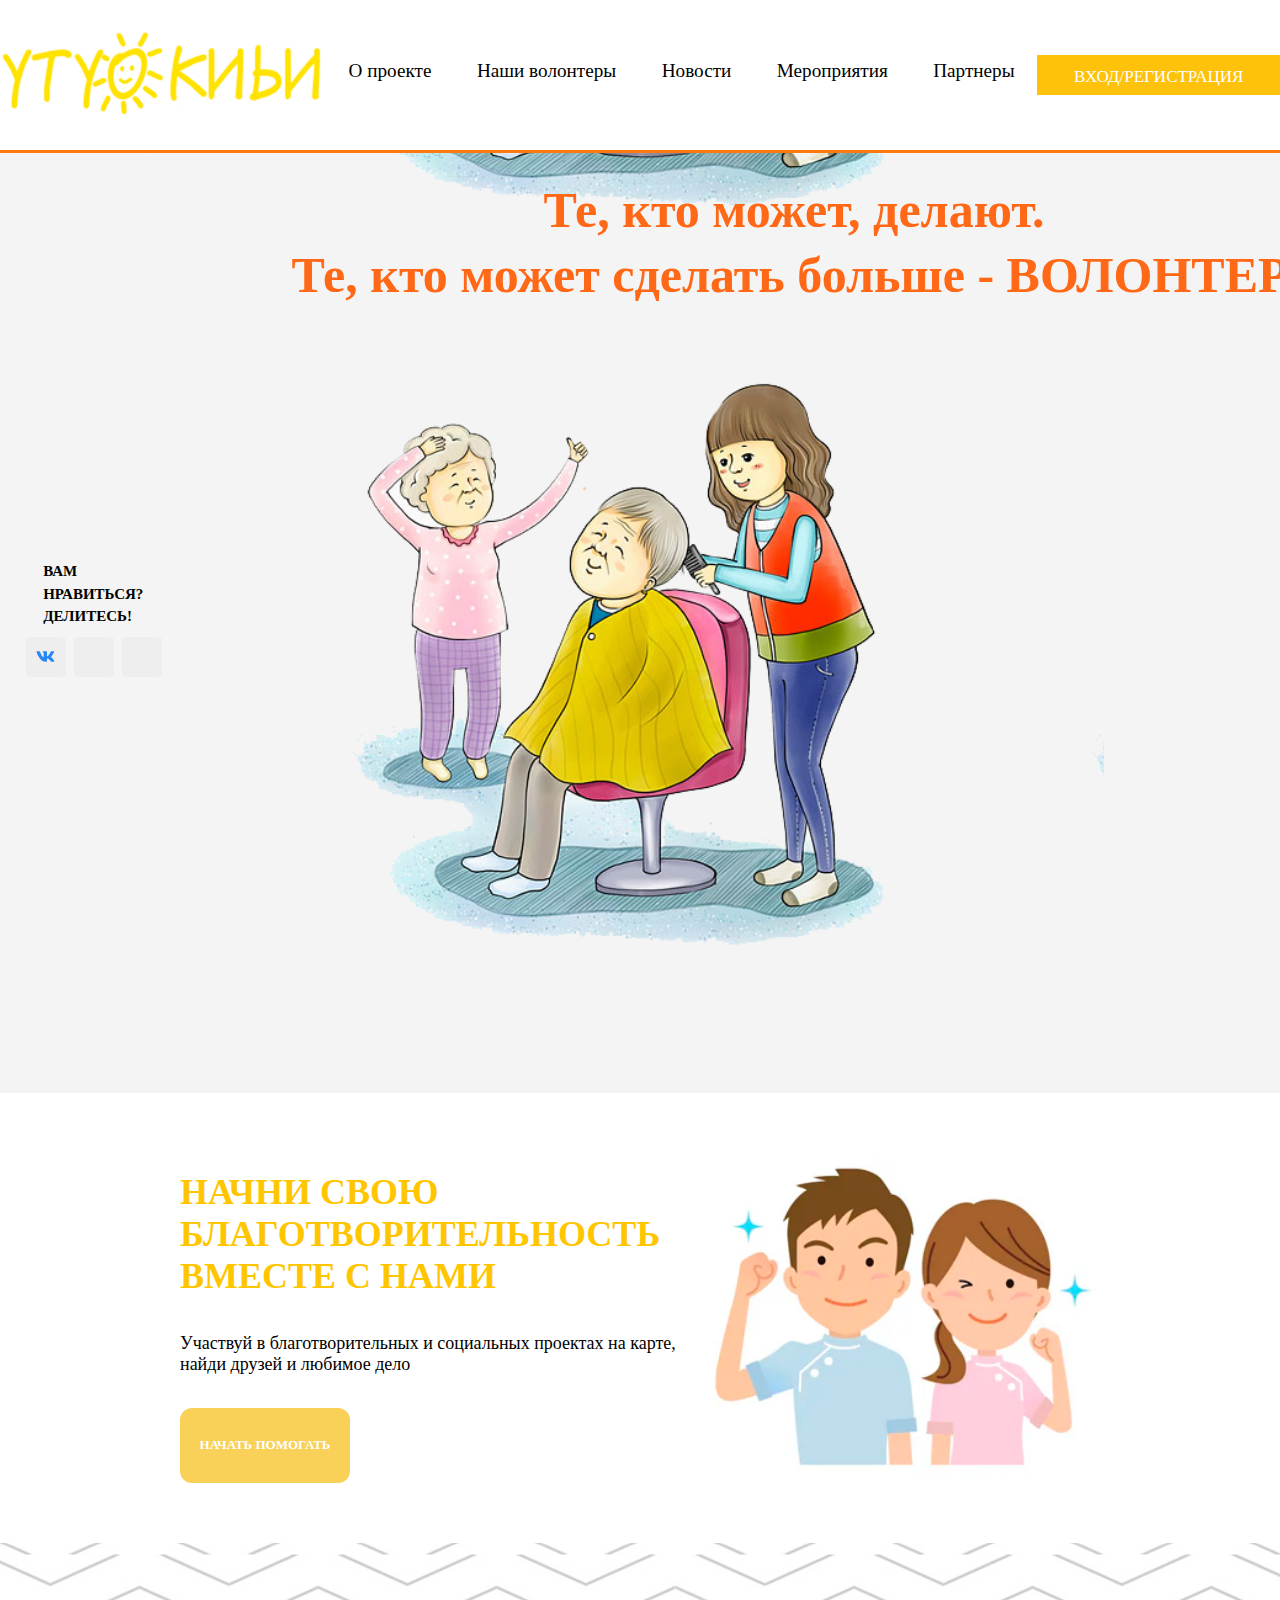
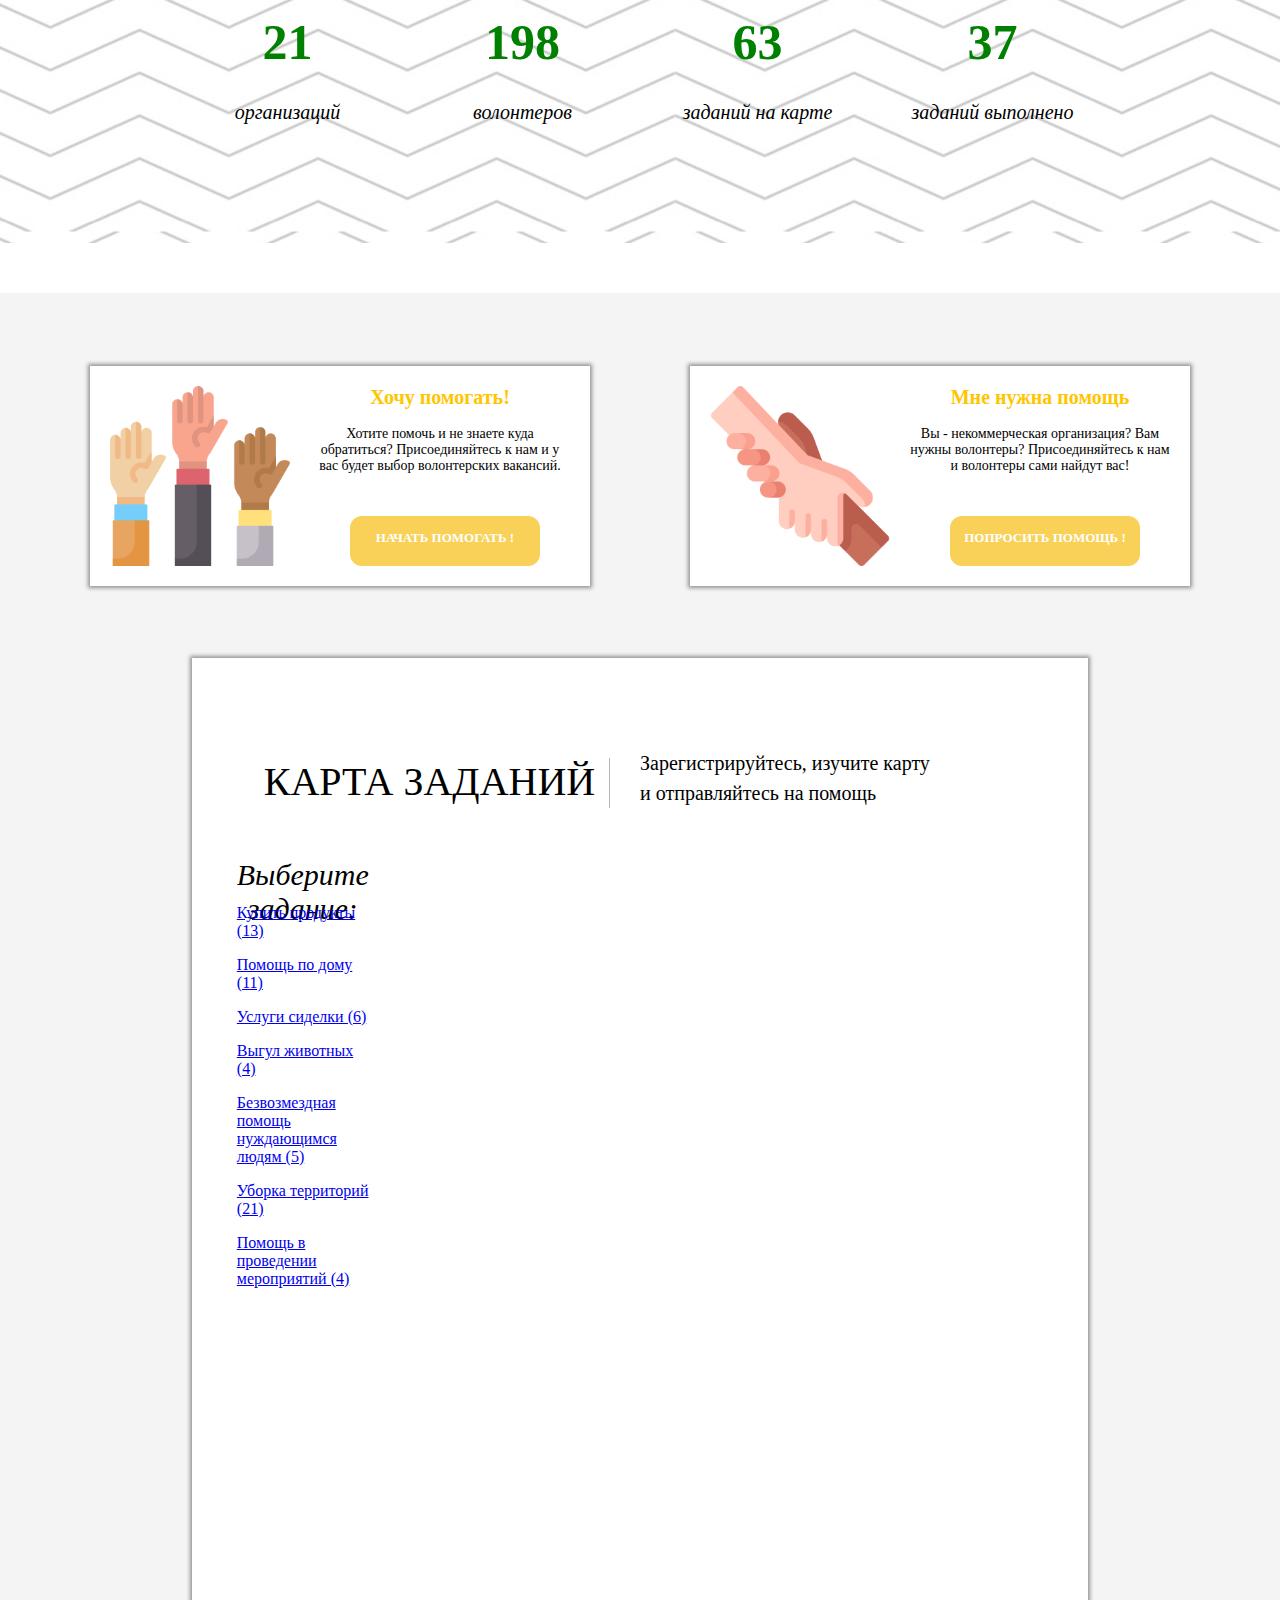
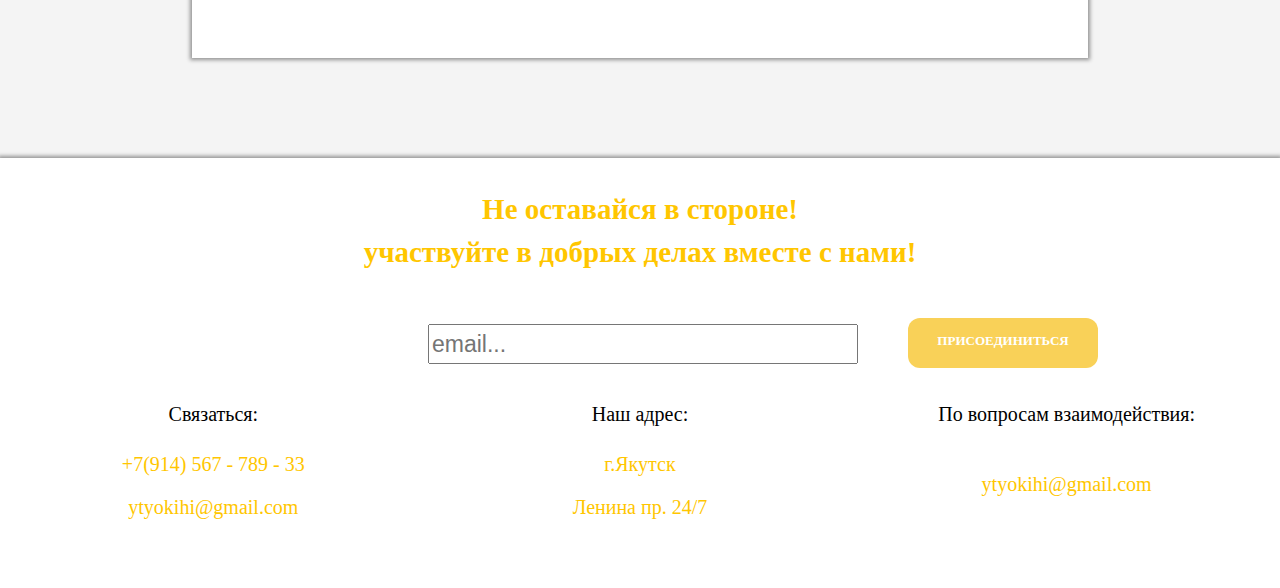
<file: index.html>
<!DOCTYPE html>
<html>
<head>
	<meta charset="utf-8">
	<link rel="stylesheet" type="text/css" href="style.css">
	<title>Утуо киьи</title>
</head>
<body>
	<div class="wrapper">
	<header>
		<div id="logo"></div>
		<div id="menu">
			<div class="menublock"><a href="oproekte.html">О проекте</a></div>
			<div class="menublock"><a href="nuzhnapomosh.html">Наши волонтеры</a></div>
			<div class="menublock"><a href="novosti.html">Новости</a></div>
			<div class="menublock"><a href="konkurs.html">Мероприятия</a></div>
			<div class="menublock"><a href="yakutsk.html">Партнеры</a></div>
			</div>
		<div id="auth">&nbsp<p><a href="auth.html">ВХОД/РЕГИСТРАЦИЯ</a></div>
	</header>
	<content>
		<div id="block1">
			<div id="leftblock1">
				<div id="leftblock1main">
					<div id="leftblock1main1">
					</div>
					<div id="leftblock1main2">ВАМ<p>НРАВИТЬСЯ?<P>ДЕЛИТЕСЬ!</div>
					<ul class="social-icons">
  <li><a class="social-icon-vk" href="http://vk.com/lephem" title="..." target="_blank" rel="noopener"></a></li>
  <li><a class="social-icon-mail"href="http://mail.ru/popovadayana0208@mail.ru" title="..." target="_blank" rel="noopener"></a></li>
  <li><a class="social-icon-whatsapp" href="https://t.me/popovadayana" title="..." target="_blank" rel="noopener"></a></li>
</ul>
					<div id="" class="social"></div>
					<div id="" class="social"></div>
					<div id="" class="social"></div>
				</div>
			</div>
			<div id="centerblock1">
				<div id="contentcenterblock1">
				<div id="textcontentcenterblock1">Те, кто может, делают.<p>Те, кто может сделать больше - ВОЛОНТЕP.</div>
			</div>
</body>			
</div>
			<div id="rightblock1">
				<div class="strokaright" id="first">
				</div>
				<div class="strokaright" id="second">
				</div>
			</div>
		</div>
		<div id="block2">
			<div id="block2up">
				<div id="upcontent">
					<div id="textblock">
						<div id="text">&nbsp<p>НАЧНИ СВОЮ БЛАГОТВОРИТЕЛЬНОСТЬ ВМЕСТЕ С НАМИ<p id="specp2">Участвуй в благотворительных и социальных проектах  на карте, найди друзей и любимое дело</p></div>
						<a href="konkurs.html"><div id="button">&nbsp<p>НАЧАТЬ ПОМОГАТЬ</div></a>
					</div>
					<div id="image"></div>
				</div>
			</div>
			<div id="block2bot">
				<div id="block2botmain">
					<div class="block2botcontent">
						<div class="b2uptext">21</div>
						<div class="b2bottext">организаций</div>
					</div>
					<div class="block2botcontent">
						<div class="b2uptext">198</div>
						<div class="b2bottext">волонтеров</div>
					</div>
					<div class="block2botcontent">
						<div class="b2uptext">63</div>
						<div class="b2bottext">заданий на карте</div>
					</div>
					<div class="block2botcontent">
						<div class="b2uptext">37</div>
						<div class="b2bottext">заданий выполнено</div>
					</div>
				</div>
			</div>
		</div>
		<div id="block3">
			<div id="mainblock3">
				<div id="leftblock3">
					<div class="block3main">
						<div class="block3mainImage" id="b3mI1"></div>
						<div class="block3mainText">
							<div class="b3mTtop">Хочу помогать!</div>
							<div class="b3mTmid">Хотите помочь и не знаете куда обратиться? Присоединяйтесь к нам и у вас будет выбор волонтерских вакансий.</div>
							<a href="konkurs.html"><div class="b3mTbot">&nbsp<p>НАЧАТЬ ПОМОГАТЬ !</div></a>
						</div>
					</div>
				</div>
				<div id="rightblock3">
					<div class="block3main">
						<div class="block3mainImage" id="b3mI2"></div>
						<div class="block3mainText">
							<div class="b3mTtop">Мне нужна помощь</div>
							<div class="b3mTmid">Вы - некоммерческая организация? Вам нужны волонтеры? Присоединяйтесь к нам и волонтеры сами найдут вас!</div>
							<a href="auth.html"><div class="b3mTbot">&nbsp<p>ПОПРОСИТЬ ПОМОЩЬ !</div></a>
						</div>
					</div>
				</div>
			</div>
		</div>
		<div id="block4">
			<div id="block4mainText">
				<div id="block4mainTextLeft">КАРТА ЗАДАНИЙ</div>
				<div id="block4mainTextRight">Зарегистрируйтесь, изучите карту <p> и отправляйтесь на помощь</div>
			</div>
			<div id="block4mainContent">
				<div id="b4mCtext">
					<div id="b4mCtextMain">Выберите задание:</div><p>
					<a href="https://www.google.com/maps/d/edit?mid=14VCL-CixxPZTxeZVSA-pEU0Cb1HiORrY&usp=sharing">Купить продукты (13)</a><p>
					<a href="https://www.google.com/maps/d/edit?mid=1XXesBWBawT86O9m6vYU7DwL908oiBTyW&usp=sharing">Помощь по дому (11)</a><p>
					<a href="https://www.google.com/maps/d/edit?mid=1LpZC-ADMIWKf09XWfk5ZfTKWQDlfd6TT&usp=sharing">Услуги сиделки (6)</a><p>
					<a href="https://www.google.com/maps/d/edit?mid=1SRLoYI6_6_o-5UXvzkrhJfOWpT2T6B-B&usp=sharing">Выгул животных (4)</a><p>
					<a href="https://www.google.com/maps/d/edit?mid=1yp5A51EnG_w8FAqalfuk0221UNj1g2mU&usp=sharing">Безвозмездная помощь нуждающимся людям (5)</a><p>
					<a href="https://www.google.com/maps/d/edit?mid=18Ioo_0oVzusgqpZDhdY0KeHPwnaZBZH_&usp=sharing">Уборка территорий (21)</a><p>
					<a href="https://www.google.com/maps/d/edit?mid=1VLN7rZiOpUn4gxJyvA3BBEGrDkJtTeuY&usp=sharing">Помощь в проведении мероприятий (4)</a><p>
				</div>
				<div id="googlemap"><iframe src="https://www.google.com/maps/embed?pb=!1m14!1m12!1m3!1d1871.4423847185203!2d129.7312194904877!3d62.02705802990592!2m3!1f0!2f0!3f0!3m2!1i1024!2i768!4f13.1!5e0!3m2!1sru!2sru!4v1638198430230!5m2!1sru!2sru" width="750" height="750" style="border:0;" allowfullscreen="" loading="lazy"></iframe></div>
			</div>
		</div>
		<div id="block5"></div>
	</content>
	<footer>
		<div id="footertop">&nbsp<p>Не оставайся в стороне!<p> участвуйте в добрых делах вместе с нами!</div>
		<div id="footermid">
			<p><input type="search" id="q" placeholder="email..."></p>
			<a href="auth.html"><div id="footerbutton">&nbsp<p>ПРИСОЕДИНИТЬСЯ</div></a>
		</div>
		<div id="footerbot">
			<div class="footerBotBlock">
				<div class="footerBotBlockTop">Связаться:</div>
				<div class="footerBotBlockBot">+7(914) 567 - 789 - 33<p>ytyokihi@gmail.com</div>
			</div>
			<div class="footerBotBlock">
				<div class="footerBotBlockTop">Наш адрес:</div>
				<div class="footerBotBlockBot">г.Якутск<p> Ленина пр. 24/7 </div>
			</div>
			<div class="footerBotBlock">
				<div class="footerBotBlockTop">По вопросам взаимодействия:</div>
				<div class="footerBotBlockBot"><p>ytyokihi@gmail.com</div>
			</div>
		</div>
	</div>
	</footer>
</body>
</html>
</file>
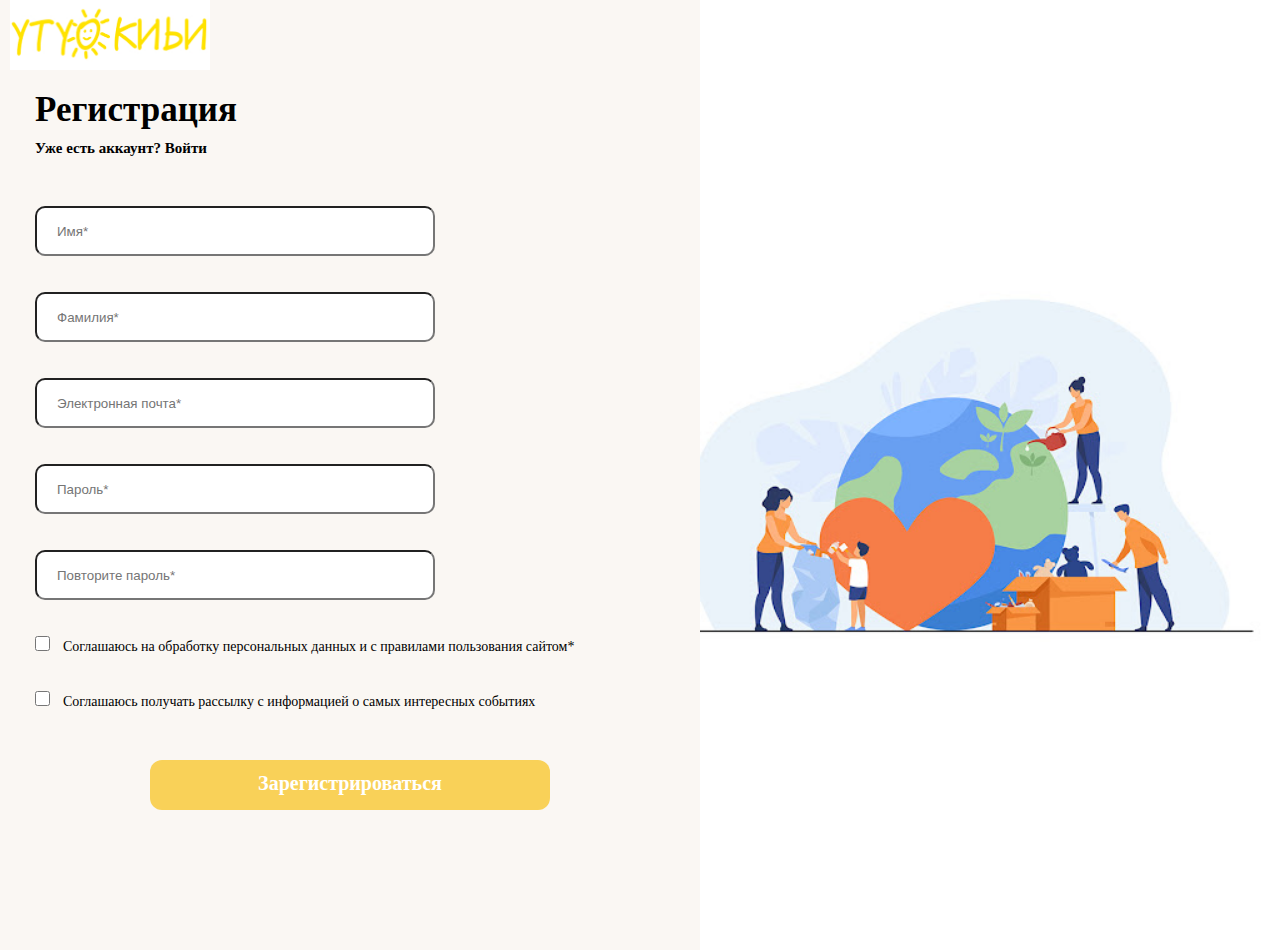
<file: auth.html>
<!DOCTYPE html>
<html>
<head>
	<meta charset="utf-8">
	<link rel="stylesheet" type="text/css" href="style.css">
	<title>Авторизация</title>
</head>
<body>
	<div id="authBody">
		<div id="lAuth">
			<a href="index.html"><div id="logoAuth">&nbsp<p></div></a>
			<div id="mainTextAuth">Регистрация</div>
			<div id="miniTextAuth">Уже есть аккаунт? Войти</div>
			<p><input type="search" class="qAuth" id="firstqAuth" placeholder="Имя*"></p>
			<p><input type="search" class="qAuth" placeholder="Фамилия*"></p>
			<p><input type="search" class="qAuth" placeholder="Электронная почта*"></p>
			<p><input type="search" class="qAuth" placeholder="Пароль*"></p>
			<p><input type="search" class="qAuth" placeholder="Повторите пароль*"></p>
			<input type="checkbox" id="checkbox"><label class="checkboxAuth">Соглашаюсь на обработку персональных данных и с правилами пользования сайтом*</label><p></p>
			<input type="checkbox" id="checkbox"><label class="checkboxAuth">Соглашаюсь получать рассылку с информацией о самых интересных событиях</label>
			<a href="posleauth.html"><div id="buttonAuth">&nbsp<p>Зарегистрироваться</div></a>
		</div>
	</div>
</body>
</html>
</file>
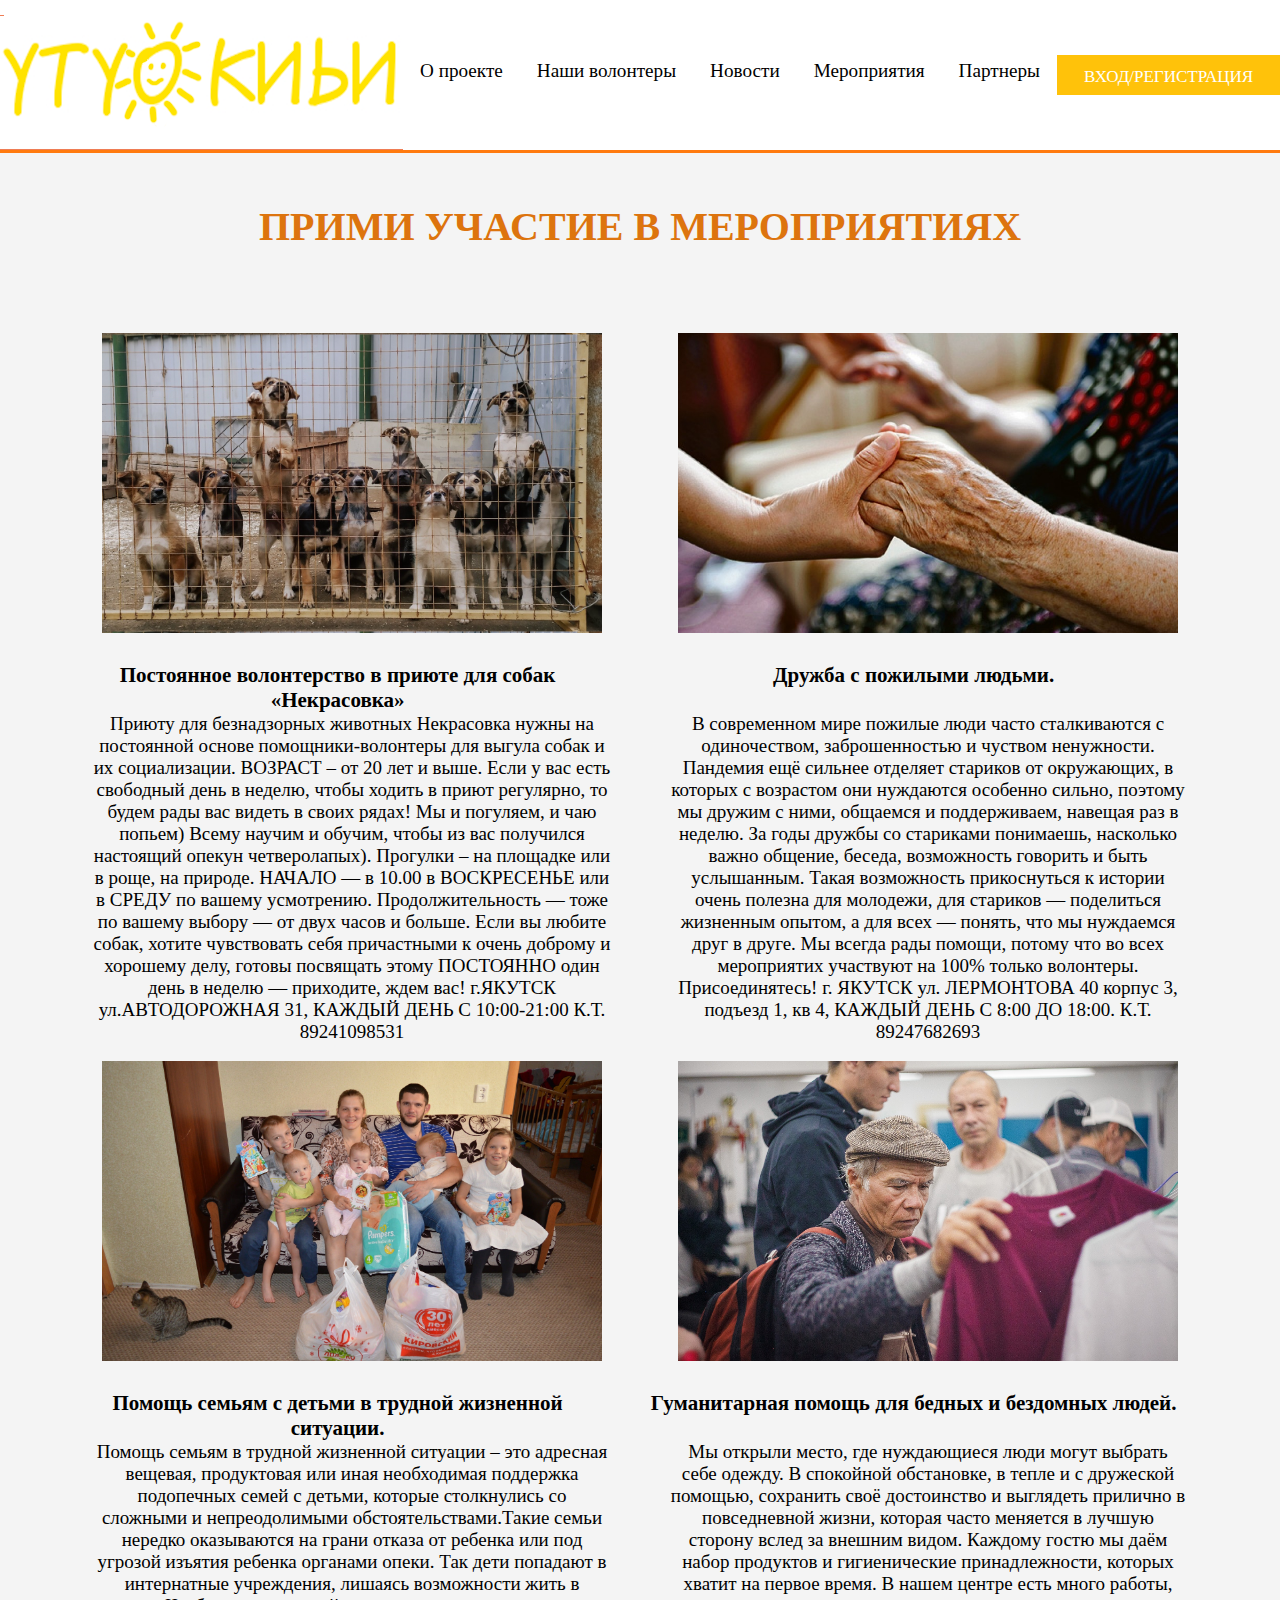
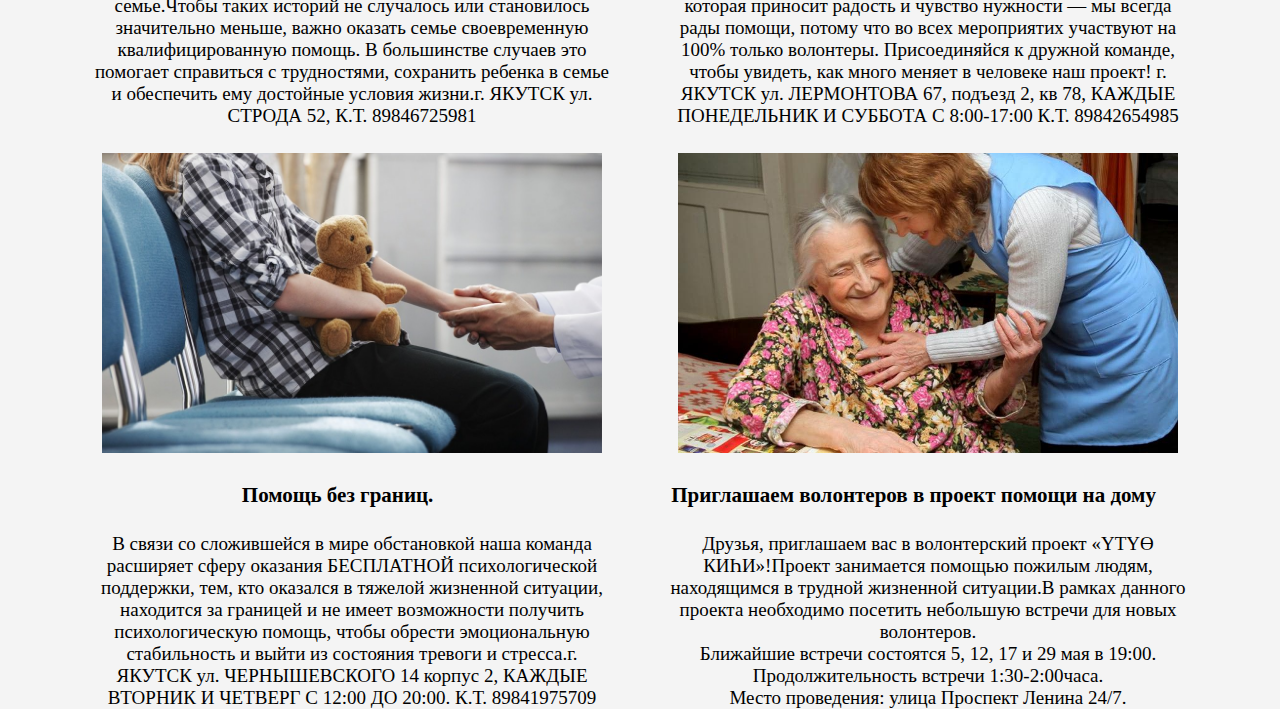
<file: konkurs.html>
<!DOCTYPE html>
<html>
<head>
	<meta charset="utf-8">
	<link rel="stylesheet" type="text/css" href="style.css">
	<title>Мероприятия</title>
</head>
<body>
	<header>
		<a href="index.html"><div id="logo">&nbsp<p></div></a>
		<div id="menu">
			<div class="menublock"><a href="oproekte.html">О проекте</a></div>
			<div class="menublock"><a href="nuzhnapomosh.html">Наши волонтеры</a></div>
			<div class="menublock"><a href="novosti.html">Новости</a></div>
			<div class="menublock"><a href="konkurs.html">Мероприятия</a></div>
			<div class="menublock"><a href="yakutsk.html">Партнеры</a></div>
			</div>
		<div id="auth">&nbsp<p><a href="auth.html">ВХОД/РЕГИСТРАЦИЯ</a></div>
	</header>
			<div id="mainTextKon">ПРИМИ УЧАСТИЕ В МЕРОПРИЯТИЯХ</div>
			 <div id="secondBlockKon">
 <div id="leftBlockKon">
                    <div class="imageBlockKon" id="imageM1"></div>
                    <div class="textBlockKon1">Постоянное волонтерство в приюте для собак «Некрасовка»</div>
                    <div class="textBlockKon2">Приюту для безнадзорных животных Некрасовка нужны на постоянной основе помощники-волонтеры для выгула собак и их социализации. ВОЗРАСТ – от 20 лет и выше. Если у вас есть свободный день в неделю, чтобы ходить в приют регулярно, то будем рады вас видеть в своих рядах! Мы и погуляем, и чаю попьем)  Всему научим и обучим, чтобы из вас получился настоящий опекун четверолапых). Прогулки – на площадке или в роще, на природе. НАЧАЛО  — в 10.00  в ВОСКРЕСЕНЬЕ или в СРЕДУ по вашему усмотрению.  Продолжительность — тоже по вашему выбору — от двух часов и больше. Если вы любите собак, хотите чувствовать себя причастными к очень доброму и хорошему делу, готовы посвящать этому ПОСТОЯННО один день в неделю — приходите, ждем вас! г.ЯКУТСК ул.АВТОДОРОЖНАЯ 31, КАЖДЫЙ ДЕНЬ С 10:00-21:00 К.Т. 89241098531</div>
                    <p><br><br><br><br><br><br><br><br><br><br><br><br><br><br>
                    <div class="imageBlockKon" id="imageM2"></div>
                    <div class="textBlockKon1">Помощь семьям с детьми в трудной жизненной ситуации.</div>
                    <div class="textBlockKon2">Помощь семьям в трудной жизненной ситуации – это адресная вещевая, продуктовая или иная необходимая поддержка подопечных семей с детьми, которые столкнулись со сложными и непреодолимыми обстоятельствами.Такие семьи нередко оказываются на грани отказа от ребенка или под угрозой изъятия ребенка органами опеки. Так дети попадают в интернатные учреждения, лишаясь возможности жить в семье.Чтобы таких историй не случалось или становилось значительно меньше, важно оказать семье своевременную квалифицированную помощь. В большинстве случаев это помогает справиться с трудностями, сохранить ребенка в семье и обеспечить ему достойные условия жизни.г. ЯКУТСК ул. СТРОДА 52, К.Т. 89846725981</div>
                    <p><br><br><br><br><br><br><br><br><br><br><br><br>
                    <div class="imageBlockKon" id="imageM5"></div>
                    <div class="textBlockKon1">Помощь без границ.</div>
                    <div class="textBlockKon2">В связи со сложившейся в мире обстановкой наша команда расширяет сферу оказания БЕСПЛАТНОЙ психологической поддержки, тем, кто оказался в тяжелой жизненной ситуации, находится за границей и не имеет возможности получить психологическую помощь, чтобы обрести эмоциональную стабильность и выйти из состояния тревоги и стресса.г. ЯКУТСК ул. ЧЕРНЫШЕВСКОГО 14 корпус 2, КАЖДЫЕ ВТОРНИК И ЧЕТВЕРГ С 12:00 ДО 20:00. К.Т. 89841975709</div>
                </div>
            <div id="rightBlockKon">
                    <div class="imageBlockKon" id="imageM3"></div>
                    <div class="textBlockKon1">Дружба с пожилыми людьми.</div>
                    <div class="textBlockKon2">В современном мире пожилые люди часто сталкиваются с одиночеством, заброшенностью и чуством ненужности. Пандемия ещё сильнее отделяет стариков от окружающих, в которых с возрастом они нуждаются особенно сильно, поэтому мы дружим с ними, общаемся и поддерживаем, навещая раз в неделю. За годы дружбы со стариками понимаешь, насколько важно общение, беседа, возможность говорить и быть услышанным. Такая возможность прикоснуться к истории очень полезна для молодежи, для стариков — поделиться жизненным опытом, а для всех — понять, что мы нуждаемся друг в друге. Мы всегда рады помощи, потому что во всех мероприятих участвуют на 100% только волонтеры. Присоединятесь! г. ЯКУТСК ул. ЛЕРМОНТОВА 40 корпус 3, подъезд 1, кв 4, КАЖДЫЙ ДЕНЬ С 8:00 ДО 18:00. К.Т. 89247682693</div>
                    <p><br><br><br><br><br><br><br><br><br><br><br><br><br><br>
                    <div class="imageBlockKon" id="imageM4"></div>
                    <div class="textBlockKon1">Гуманитарная помощь для бедных и бездомных людей.</div>
                    <div class="textBlockKon2">Мы открыли место, где нуждающиеся люди могут выбрать себе одежду. В спокойной обстановке, в тепле и с дружеской помощью, сохранить своё достоинство и выглядеть прилично в повседневной жизни, которая часто меняется в лучшую сторону вслед за внешним видом. Каждому гостю мы даём набор продуктов и гигиенические принадлежности, которых хватит на первое время. В нашем центре есть много работы, которая приносит радость и чувство нужности — мы всегда рады помощи, потому что во всех мероприятих участвуют на 100% только волонтеры. Присоединяйся к дружной команде, чтобы увидеть, как много меняет в человеке наш проект! г. ЯКУТСК ул. ЛЕРМОНТОВА 67, подъезд 2, кв 78, КАЖДЫЕ ПОНЕДЕЛЬНИК И СУББОТА С 8:00-17:00 К.Т. 89842654985</div>
                     <p><br><br><br><br><br><br><br><br><br><br><br><br>
                    <div class="imageBlockKon" id="imageM6"></div>
                    <div class="textBlockKon1">Приглашаем волонтеров в проект помощи на дому</div>
                    <div class="textBlockKon2">Друзья, приглашаем вас в волонтерский проект «ҮТҮӨ КИҺИ»!Проект занимается помощью пожилым людям, находящимся в трудной жизненной ситуации.В рамках данного проекта необходимо посетить небольшую встречи для новых волонтеров.<br>Ближайшие встречи состоятся 5, 12, 17 и 29 мая в 19:00.<br>Продолжительность встречи 1:30-2:00часа. <br>Место проведения: улица Проспект Ленина 24/7.</div><br>
                </div>
                </div>
        </div>
    </div>
    </content>
</file>
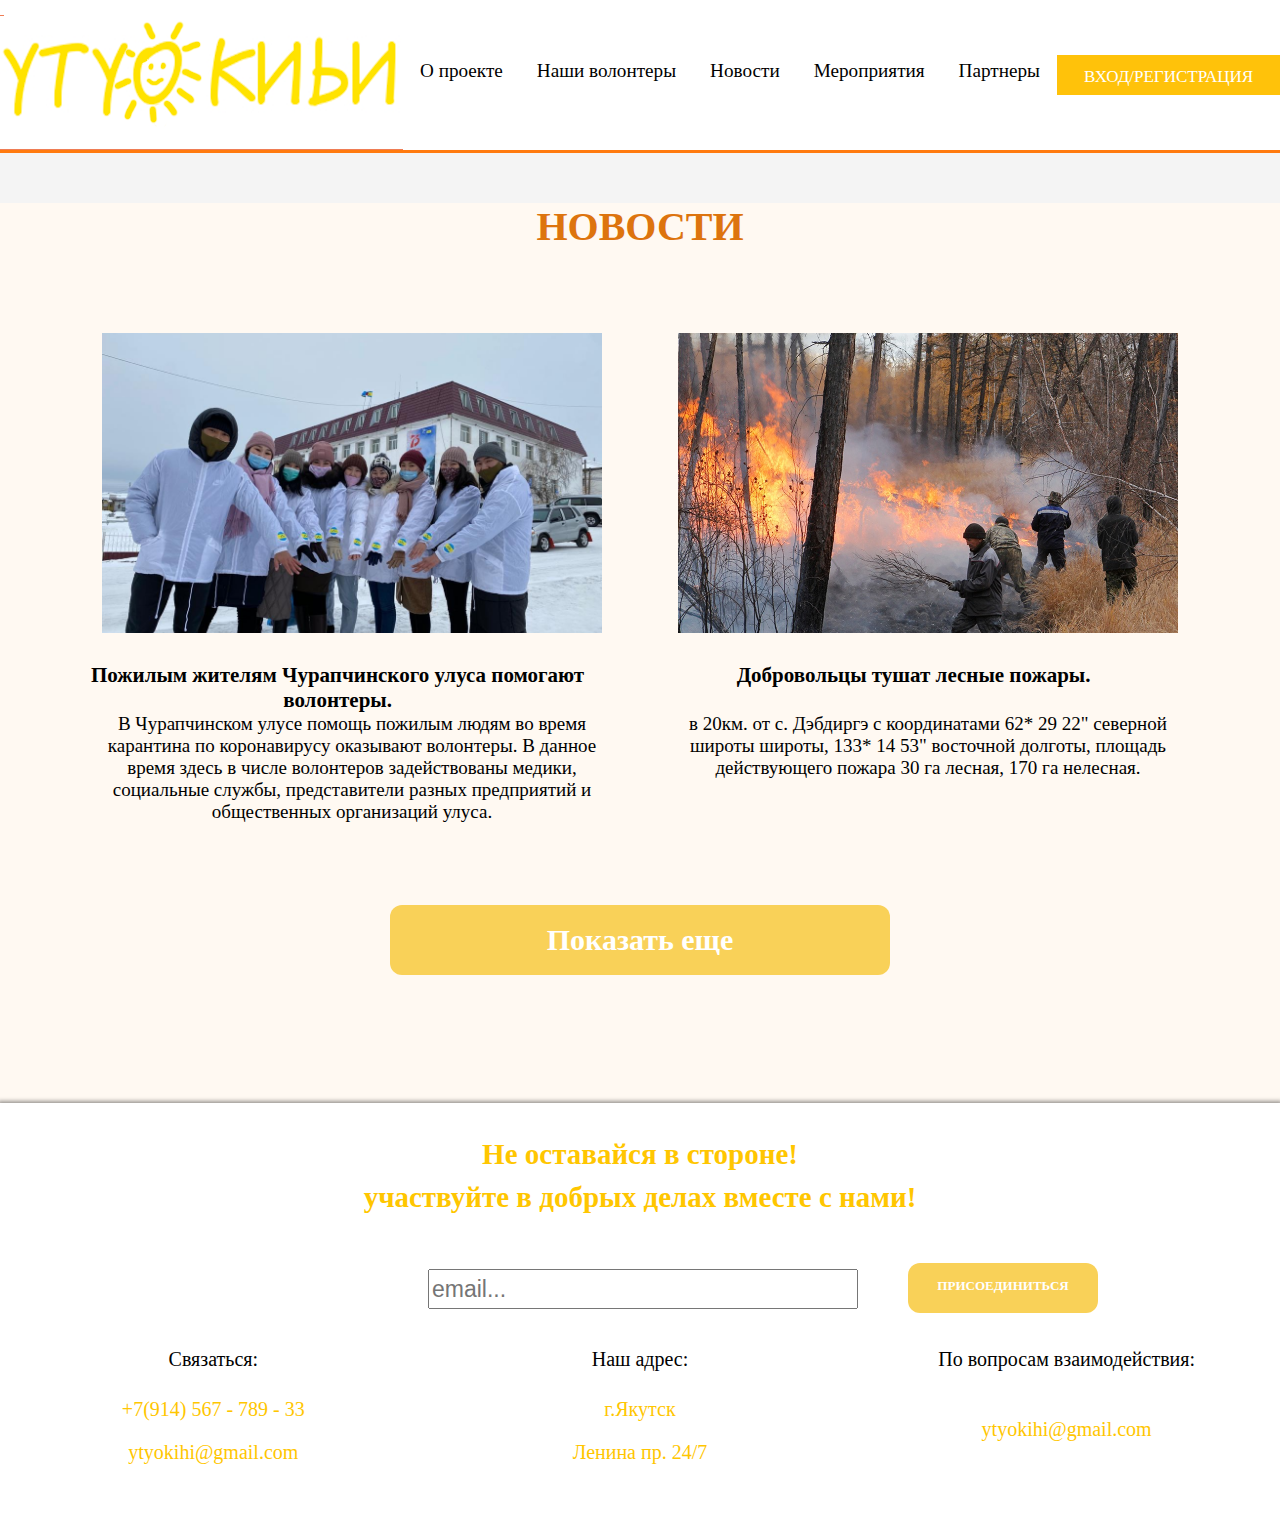
<file: novosti.html>
<!DOCTYPE html>
<html>
<head>
	<meta charset="utf-8">
	<link rel="stylesheet" type="text/css" href="style.css">
	<title>новости</title>
</head>
<body>
	<header>
		<a href="index.html"><div id="logo">&nbsp<p></div></a>
		<div id="menu">
			<div class="menublock"><a href="oproekte.html">О проекте</a></div>
			<div class="menublock"><a href="nuzhnapomosh.html">Наши волонтеры</a></div>
			<div class="menublock"><a href="novosti.html">Новости</a></div>
			<div class="menublock"><a href="konkurs.html">Мероприятия</a></div>
			<div class="menublock"><a href="yakutsk.html">Партнеры</a></div>
			</div>
		<div id="auth">&nbsp<p><a href="auth.html">ВХОД/РЕГИСТРАЦИЯ</a></div>
	</header>
	<content>
		<div id="contentKon">
			<div id="mainTextKon">НОВОСТИ</div>
			<div id="secondBlockKon">
				<div id="leftBlockKon">
					<div class="imageBlockKon" id="imageChurapcha"></div>
					<div class="textBlockKon1">Пожилым жителям Чурапчинского улуса помогают волонтеры.</div>
					<div class="textBlockKon2">В Чурапчинском улусе помощь пожилым людям во время карантина по коронавирусу оказывают волонтеры. В данное время здесь в числе волонтеров задействованы медики, социальные службы, представители разных предприятий и общественных организаций улуса.</div>
				</div>
				<div id="rightBlockKon">
					<div class="imageBlockKon" id="imagePozhar"></div>
					<div class="textBlockKon1">Добровольцы тушат лесные пожары.</div>
					<div class="textBlockKon2">в 20км. от с. Дэбдиргэ с координатами 62* 29 22" северной широты широты, 133* 14 53" восточной долготы, площадь действующего пожара 30 га лесная, 170 га нелесная.</div>
				</div>
			</div>
			<a href="novosti2.html"><div id="buttonKon">&nbsp<p>Показать еще</div></a>
		</div>
	</content>
<footer>
		<div id="footertop">&nbsp<p>Не оставайся в стороне!<p> участвуйте в добрых делах вместе с нами!</div>
		<div id="footermid">
			<p><input type="search" id="q" placeholder="email..."></p>
			<a href="auth.html"><div id="footerbutton">&nbsp<p>ПРИСОЕДИНИТЬСЯ</div></a>
		</div>
		<div id="footerbot">
			<div class="footerBotBlock">
				<div class="footerBotBlockTop">Связаться:</div>
				<div class="footerBotBlockBot">+7(914) 567 - 789 - 33<p>ytyokihi@gmail.com</div>
			</div>
			<div class="footerBotBlock">
				<div class="footerBotBlockTop">Наш адрес:</div>
				<div class="footerBotBlockBot">г.Якутск<p> Ленина пр. 24/7 </div>
			</div>
			<div class="footerBotBlock">
				<div class="footerBotBlockTop">По вопросам взаимодействия:</div>
				<div class="footerBotBlockBot"><p>ytyokihi@gmail.com</div>
			</div>
		</div>
	</footer>
</body>
</html>
</file>
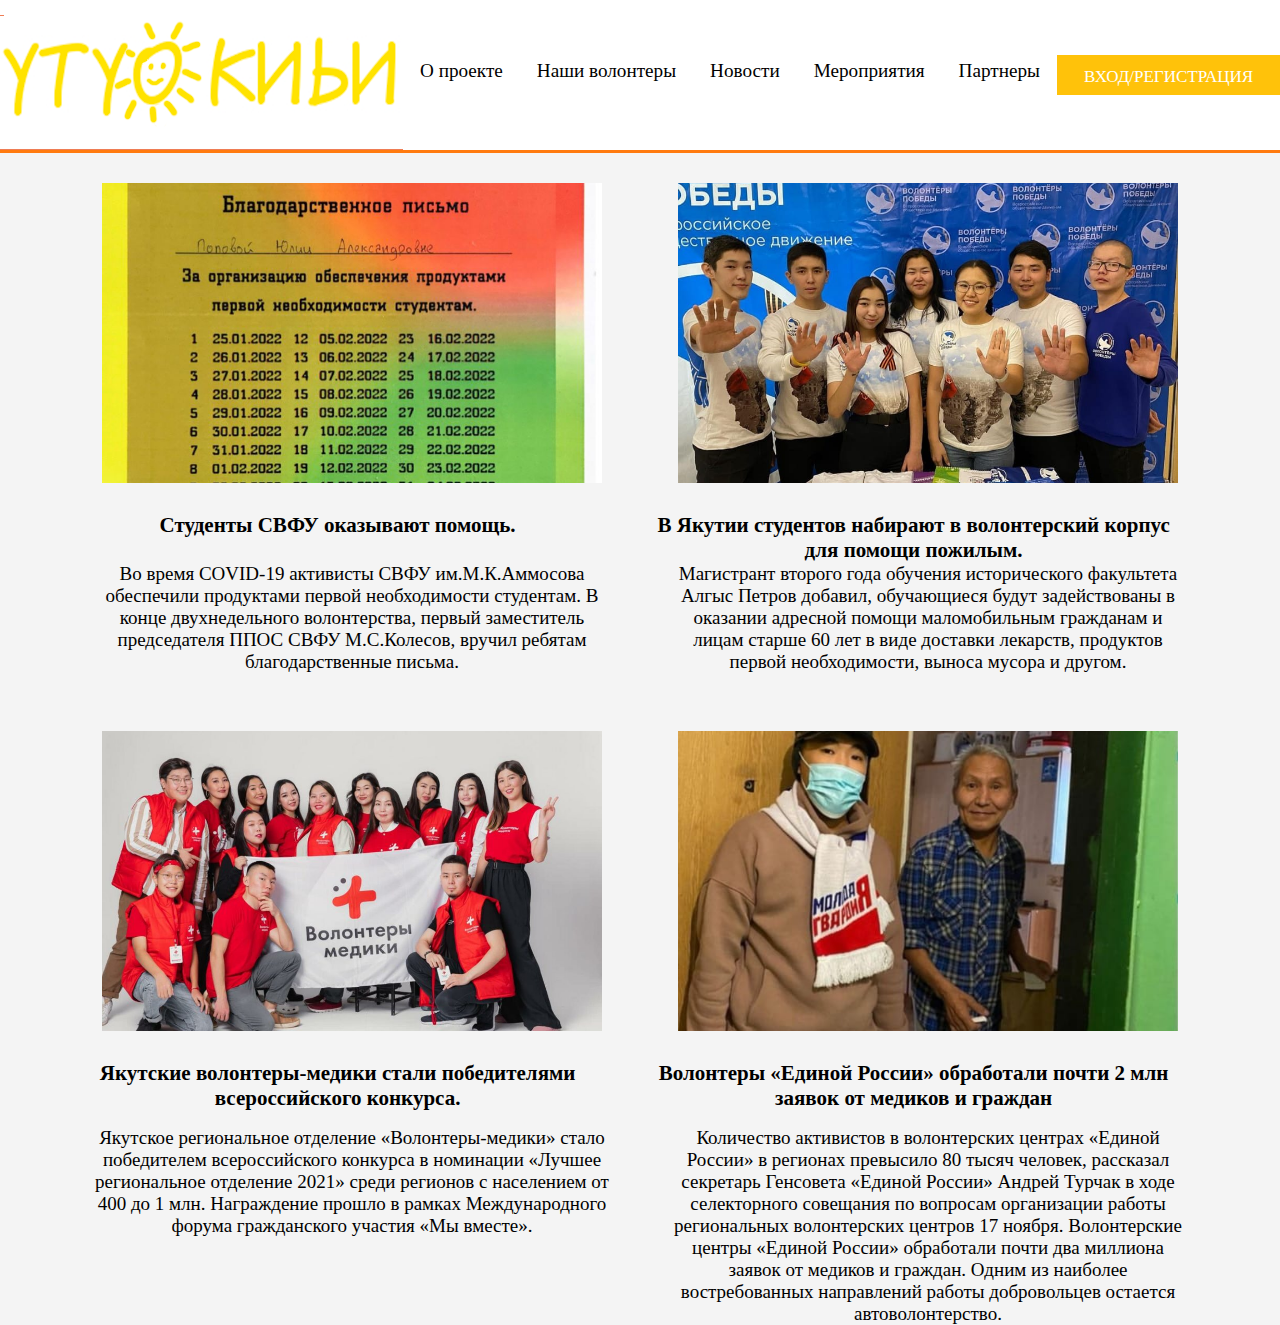
<file: novosti2.html>
<!DOCTYPE html>
<html>
 <head>
  <meta charset="utf-8">
  <link rel="stylesheet" type="text/css" href="style.css">
  <title>Фотографии</title>
</head>
<body>
    <header>
        <a href="index.html"><div id="logo">&nbsp<p></div></a>
        <div id="menu">
            <div class="menublock"><a href="oproekte.html">О проекте</a></div>
            <div class="menublock"><a href="nuzhnapomosh.html">Наши волонтеры</a></div>
            <div class="menublock"><a href="novosti.html">Новости</a></div>
            <div class="menublock"><a href="konkurs.html">Мероприятия</a></div>
            <div class="menublock"><a href="yakutsk.html">Партнеры</a></div>
            </div>
        <div id="auth">&nbsp<p><a href="auth.html">ВХОД/РЕГИСТРАЦИЯ</a></div>
    </header>
    <content>
            <div id="secondBlockKon">
 <div id="leftBlockKon">
                    <div class="imageBlockKon" id="imageYulya"></div>
                    <div class="textBlockKon1">Студенты СВФУ оказывают помощь.</div>
                    <div class="textBlockKon2">Во время COVID-19 активисты СВФУ им.М.К.Аммосова обеспечили продуктами первой необходимости студентам. В конце двухнедельного волонтерства, первый заместитель председателя ППОС СВФУ М.С.Колесов, вручил ребятам благодарственные письма.</div>
                    <p><br><br><br><br>
                    <div class="imageBlockKon" id="imageNovosti2"></div>
                    <div class="textBlockKon1">Якутские волонтеры-медики стали победителями всероссийского конкурса.</div><p>
                    <div class="textBlockKon2">Якутское региональное отделение «Волонтеры-медики» стало победителем всероссийского конкурса в номинации «Лучшее региональное отделение 2021» среди регионов с населением от 400 до 1 млн. Награждение прошло в рамках Международного форума гражданского участия «Мы вместе».</div>
                </div>
            <div id="rightBlockKon">
                    <div class="imageBlockKon" id="imageNovosti1"></div>
                    <div class="textBlockKon1">В Якутии студентов набирают в волонтерский корпус для помощи пожилым.</div>
                    <div class="textBlockKon2">Магистрант второго года обучения исторического факультета Алгыс Петров добавил, обучающиеся будут задействованы в оказании адресной помощи маломобильным гражданам и лицам старше 60 лет в виде доставки лекарств, продуктов первой необходимости, выноса мусора и другом.</div>
                    <p><br><br><br><br>
                    <div class="imageBlockKon" id="imageNovosti3"></div>
                    <div class="textBlockKon1">Волонтеры «Единой России» обработали почти 2 млн заявок от медиков и граждан</div><p>
                    <div class="textBlockKon2">Количество активистов в волонтерских центрах «Единой России» в регионах превысило 80 тысяч человек, рассказал секретарь Генсовета «Единой России» Андрей Турчак в ходе селекторного совещания по вопросам организации работы региональных волонтерских центров 17 ноября. Волонтерские центры «Единой России» обработали почти два миллиона заявок от медиков и граждан. Одним из наиболее востребованных направлений работы добровольцев остается автоволонтерство.</div></div>
                </div>
            </div>
        </div>
    </div>
            </content>
</file>
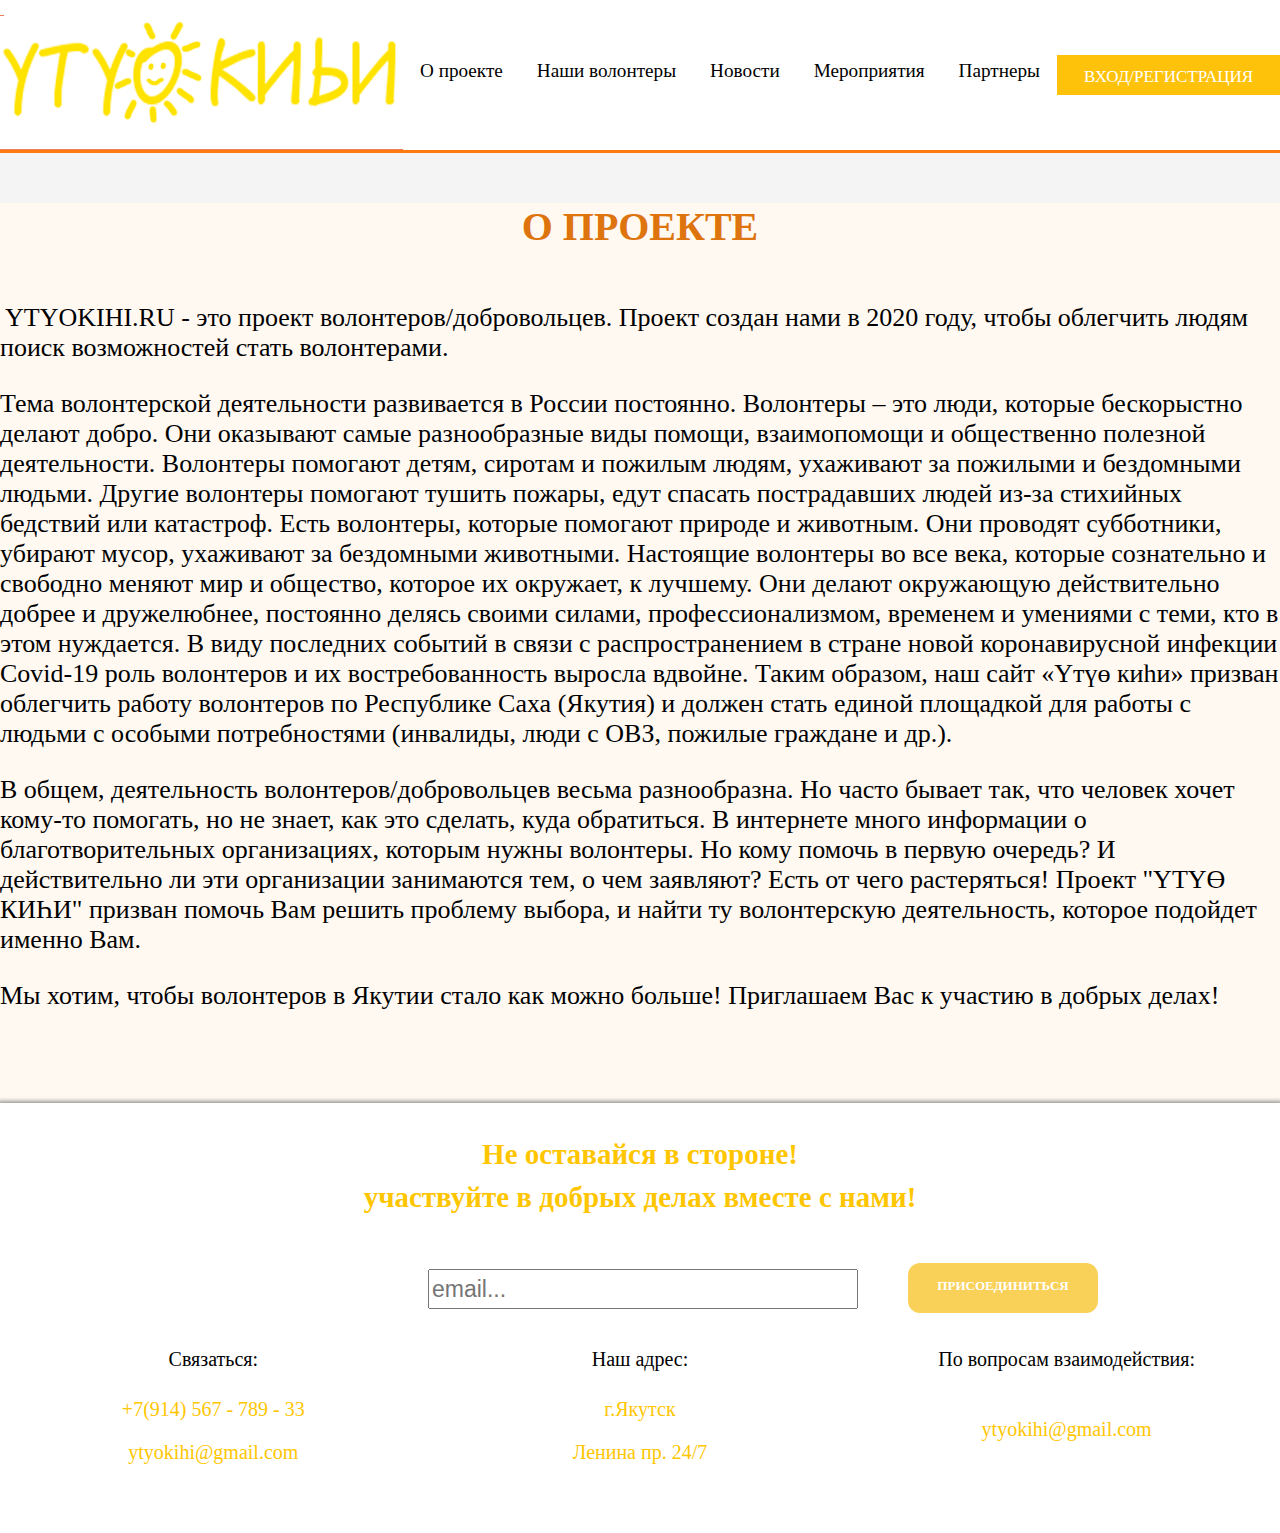
<file: oproekte.html>
<!DOCTYPE html>
<html>
<head>
	<meta charset="utf-8">
	<link rel="stylesheet" type="text/css" href="style.css">
	<title>О ПРОЕКТЕ</title>
</head>
<body>
	<header>
		<a href="index.html"><div id="logo">&nbsp<p></div></a>
		<div id="menu">
			<div class="menublock"><a href="oproekte.html">О проекте</a></div>
			<div class="menublock"><a href="nuzhnapomosh.html">Наши волонтеры</a></div>
			<div class="menublock"><a href="novosti.html">Новости</a></div>
			<div class="menublock"><a href="konkurs.html">Мероприятия</a></div>
			<div class="menublock"><a href="yakutsk.html">Партнеры</a></div>
			</div>
		<div id="auth">&nbsp<p><a href="auth.html">ВХОД/РЕГИСТРАЦИЯ</a></div>
	</header>
	<content>
		<div id="contentKon">
				<div id="mainTextKon">О ПРОЕКТЕ</div>
		<p1>YTYOKIHI.RU - это проект волонтеров/добровольцев. Проект создан нами в 2020 году, чтобы облегчить людям поиск возможностей стать волонтерами.<p>Тема волонтерской деятельности развивается в России постоянно. Волонтеры – это люди, которые бескорыстно делают добро. Они оказывают самые разнообразные виды помощи, взаимопомощи и общественно полезной деятельности. Волонтеры помогают детям, сиротам и пожилым людям, ухаживают за пожилыми и бездомными людьми. Другие волонтеры помогают тушить пожары, едут спасать пострадавших людей из-за стихийных бедствий или катастроф. Есть волонтеры, которые помогают природе и животным. Они проводят субботники, убирают мусор, ухаживают за бездомными животными. Настоящие волонтеры во все века, которые сознательно и свободно меняют мир и общество, которое их окружает, к лучшему. Они делают окружающую действительно добрее и дружелюбнее, постоянно делясь своими силами, профессионализмом, временем и умениями с теми, кто в этом нуждается. В виду последних событий в связи с распространением в стране новой коронавирусной инфекции Covid-19 роль волонтеров и их востребованность выросла вдвойне. Таким образом, наш сайт «Үтүө киһи» призван облегчить работу волонтеров по Республике Саха (Якутия) и должен стать единой площадкой для работы с людьми с особыми потребностями (инвалиды, люди с ОВЗ, пожилые граждане и др.).<p> В общем, деятельность волонтеров/добровольцев весьма разнообразна. Но часто бывает так, что человек хочет кому-то помогать, но не знает, как это сделать, куда обратиться. В интернете много информации о благотворительных организациях, которым нужны волонтеры. Но кому помочь в первую очередь? И действительно ли эти организации занимаются тем, о чем заявляют? Есть от чего растеряться! Проект "ҮТҮӨ КИҺИ" призван помочь Вам решить проблему выбора, и найти ту волонтерскую деятельность, которое подойдет именно Вам.<p> Мы хотим, чтобы волонтеров в Якутии стало как можно больше! Приглашаем Вас к участию в добрых делах!</p1>
</div>
	</content>
<footer>
		<div id="footertop">&nbsp<p>Не оставайся в стороне!<p> участвуйте в добрых делах вместе с нами!</div>
		<div id="footermid">
			<p><input type="search" id="q" placeholder="email..."></p>
			<a href="auth.html"><div id="footerbutton">&nbsp<p>ПРИСОЕДИНИТЬСЯ</div></a>
		</div>
		<div id="footerbot">
			<div class="footerBotBlock">
				<div class="footerBotBlockTop">Связаться:</div>
				<div class="footerBotBlockBot">+7(914) 567 - 789 - 33<p>ytyokihi@gmail.com</div>
			</div>
			<div class="footerBotBlock">
				<div class="footerBotBlockTop">Наш адрес:</div>
				<div class="footerBotBlockBot">г.Якутск<p> Ленина пр. 24/7 </div>
			</div>
			<div class="footerBotBlock">
				<div class="footerBotBlockTop">По вопросам взаимодействия:</div>
				<div class="footerBotBlockBot"><p>ytyokihi@gmail.com</div>
			</div>
		</div>
	</footer>
</body>
</html>
</file>
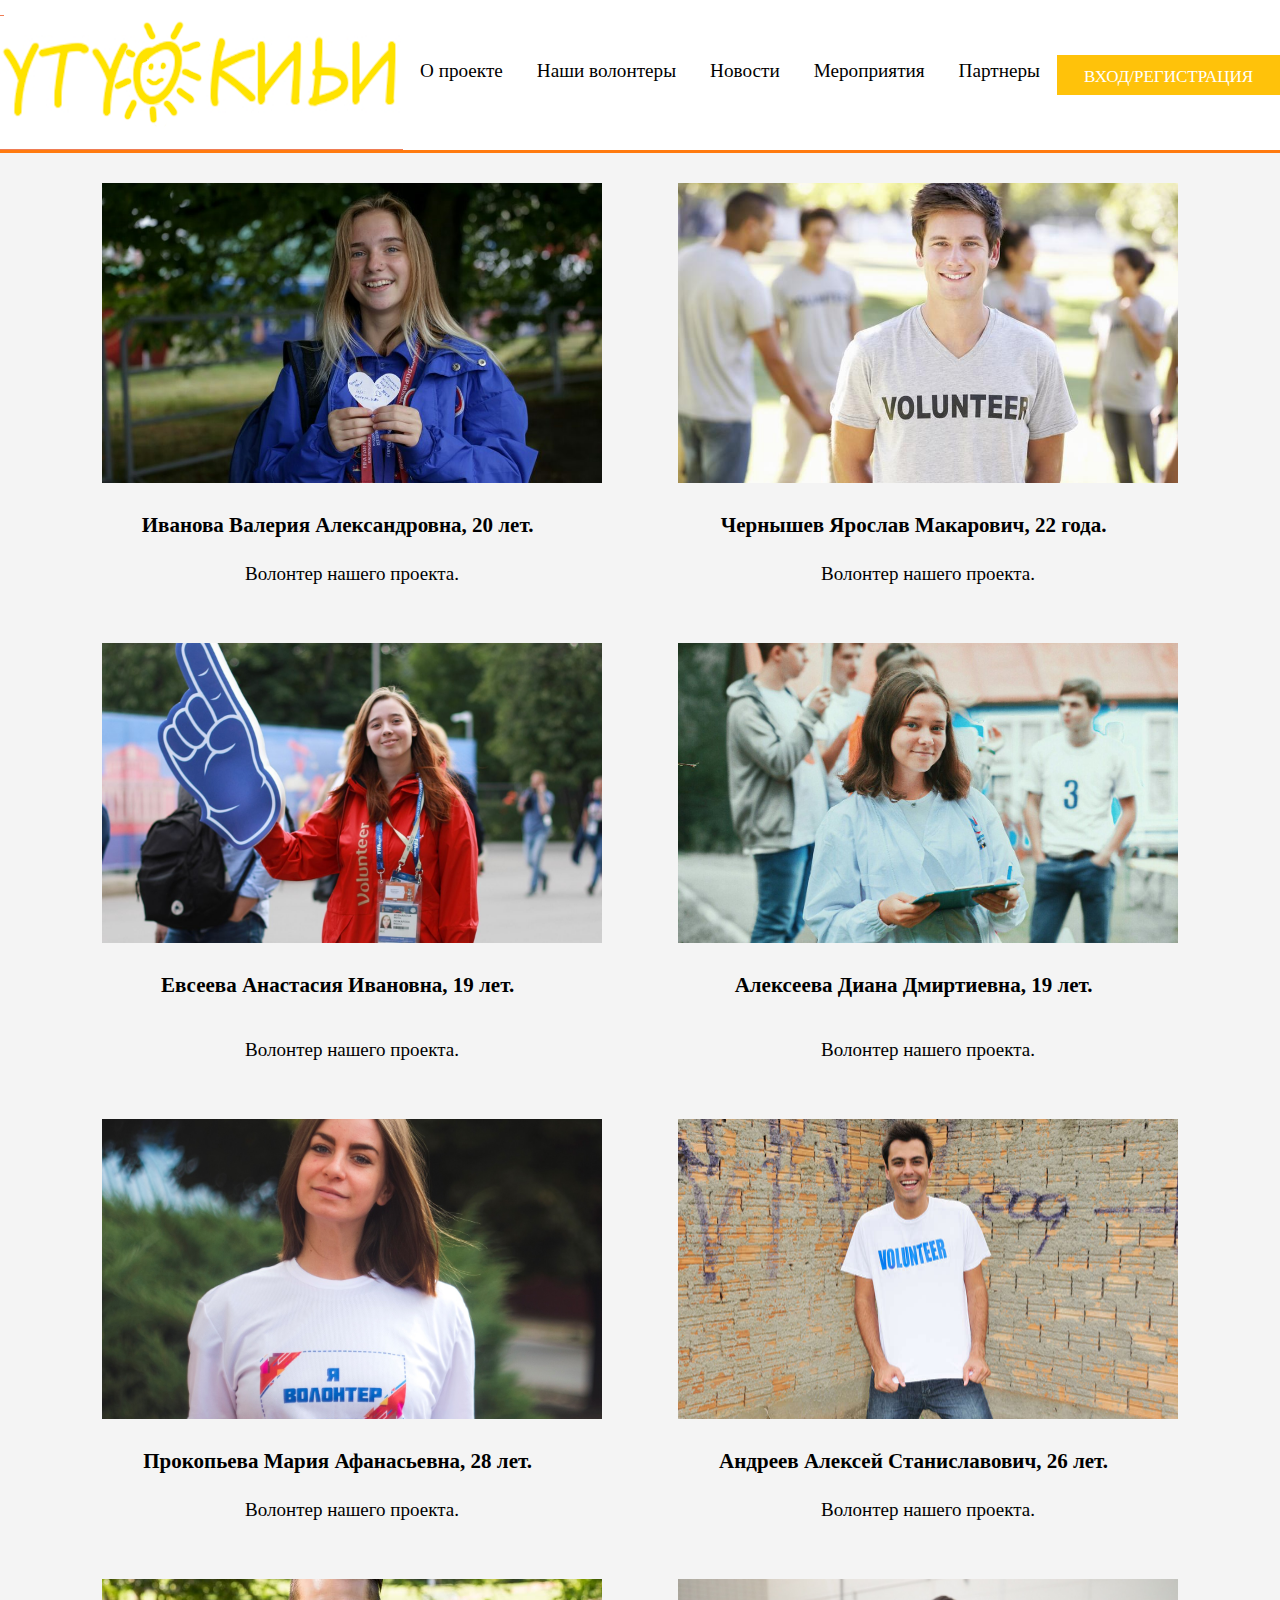
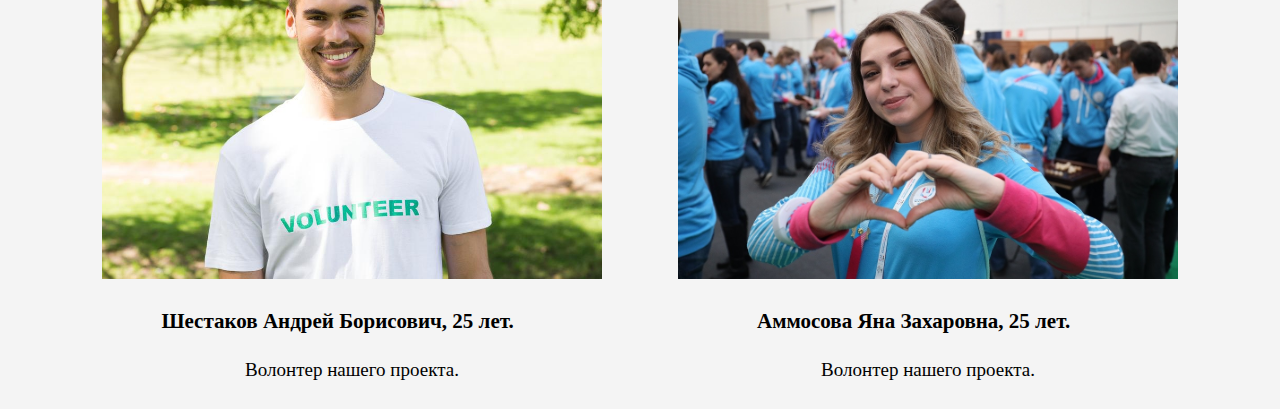
<file: volonteer.html>
<!DOCTYPE html>
<html>
 <head>
  <meta charset="utf-8">
  <link rel="stylesheet" type="text/css" href="style.css">
  <title>Фотографии</title>
</head>
<body>
    <header>
        <a href="index.html"><div id="logo">&nbsp<p></div></a>
        <div id="menu">
            <div class="menublock"><a href="oproekte.html">О проекте</a></div>
            <div class="menublock"><a href="nuzhnapomosh.html">Наши волонтеры</a></div>
            <div class="menublock"><a href="novosti.html">Новости</a></div>
            <div class="menublock"><a href="konkurs.html">Мероприятия</a></div>
            <div class="menublock"><a href="yakutsk.html">Партнеры</a></div>
            </div>
        <div id="auth">&nbsp<p><a href="auth.html">ВХОД/РЕГИСТРАЦИЯ</a></div>
    </header>
    <content>
            <div id="secondBlockKon">
 <div id="leftBlockKon">
                    <div class="imageBlockKon" id="imageThumb8"></div>
                    <div class="textBlockKon1">Иванова Валерия Александровна, 20 лет.</div>
                    <div class="textBlockKon2">Волонтер нашего проекта.</div>
                    <p>
                    <div class="imageBlockKon" id="imageThumb3"></div>
                    <div class="textBlockKon1">Евсеева Анастасия Ивановна, 19 лет.</div><p>
                    <div class="textBlockKon2">Волонтер нашего проекта.</div>
                    <div class="imageBlockKon" id="imageThumb2"></div>
                    <div class="textBlockKon1">Прокопьева Мария Афанасьевна, 28 лет.</div>
                    <div class="textBlockKon2">Волонтер нашего проекта.</div>
                    <p>
                    <div class="imageBlockKon" id="imageThumb5"></div>
                    <div class="textBlockKon1">Шестаков Андрей Борисович, 25 лет.</div>
                    <div class="textBlockKon2">Волонтер нашего проекта.</div>
                </div>
            <div id="rightBlockKon">
                    <div class="imageBlockKon" id="imageThumb6"></div>
                    <div class="textBlockKon1">Чернышев Ярослав Макарович, 22 года.</div>
                    <div class="textBlockKon2">Волонтер нашего проекта.</div>
                    <div class="imageBlockKon" id="imageThumb4"></div>
                    <div class="textBlockKon1">Алексеева Диана Дмиртиевна, 19 лет.</div><p>
                    <div class="textBlockKon2">Волонтер нашего проекта.</div>
                    <div class="imageBlockKon" id="imageThumb7"></div>
                    <div class="textBlockKon1">Андреев Алексей Станиславович, 26 лет.</div>
                    <div class="textBlockKon2">Волонтер нашего проекта.</div>
                    <div class="imageBlockKon" id="imageThumba1"></div>
                    <div class="textBlockKon1">Аммосова Яна Захаровна, 25 лет.</div>
                    <div class="textBlockKon2">Волонтер нашего проекта.</div>
                </div>
            </div>
        </div>
    </div>
            </content>
</file>
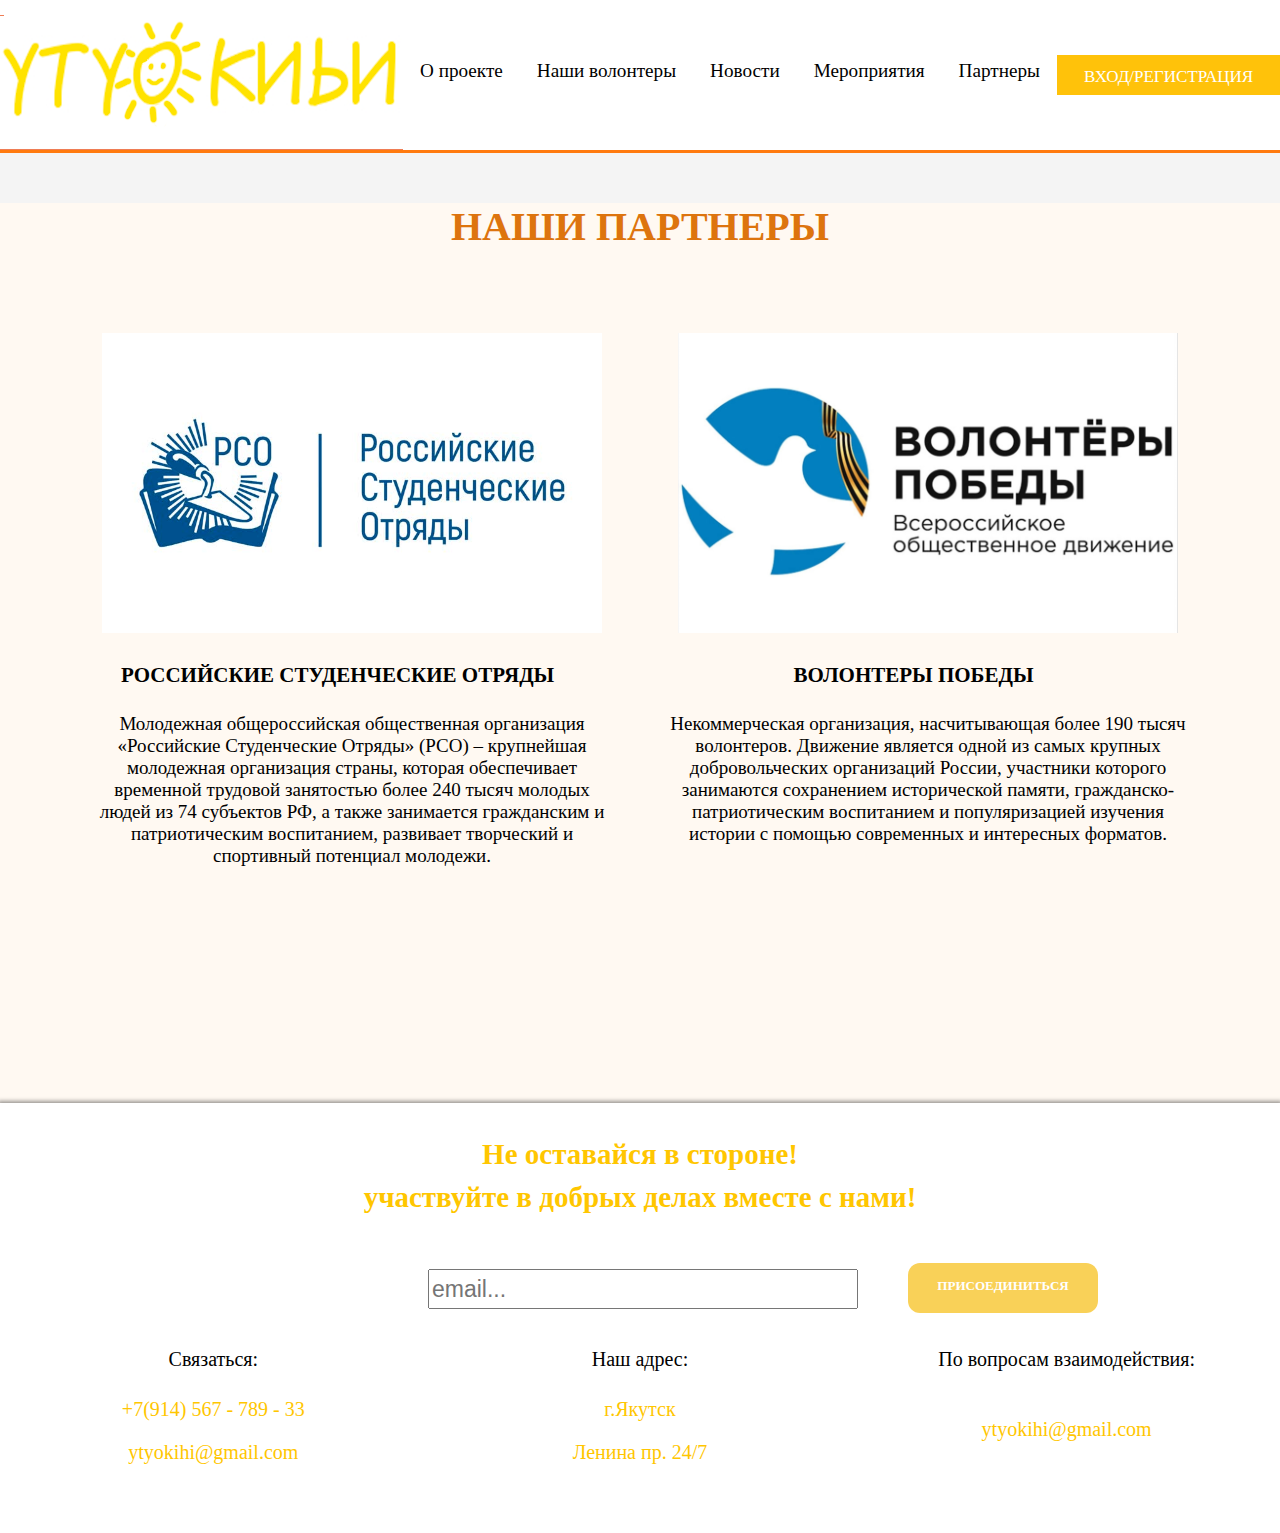
<file: yakutsk.html>
<!DOCTYPE html>
<html>
<head>
	<meta charset="utf-8">
	<link rel="stylesheet" type="text/css" href="style.css">
	<title>партнеры</title>
</head>
<body>
	<header>
		<a href="index.html"><div id="logo">&nbsp<p></div></a>
		<div id="menu">
			<div class="menublock"><a href="oproekte.html">О проекте</a></div>
			<div class="menublock"><a href="nuzhnapomosh.html">Наши волонтеры</a></div>
			<div class="menublock"><a href="novosti.html">Новости</a></div>
			<div class="menublock"><a href="konkurs.html">Мероприятия</a></div>
			<div class="menublock"><a href="yakutsk.html">Партнеры</a></div>
			</div>
		<div id="auth">&nbsp<p><a href="auth.html">ВХОД/РЕГИСТРАЦИЯ</a></div>
	</header>
	<content>
		<div id="contentKon">
			<div id="mainTextKon">НАШИ ПАРТНЕРЫ</div>
			<div id="secondBlockKon">
				<div id="leftBlockKon">
					<div class="imageBlockKon" id="imageRso"></div>
					<div class="textBlockKon1">РОССИЙСКИЕ СТУДЕНЧЕСКИЕ ОТРЯДЫ</div>
					<div class="textBlockKon2">Молодежная общероссийская общественная организация «Российские Студенческие Отряды» (РСО) – крупнейшая молодежная организация страны, которая обеспечивает временной трудовой занятостью более 240 тысяч молодых людей из 74 субъектов РФ, а также занимается гражданским и патриотическим воспитанием, развивает творческий и спортивный потенциал молодежи.</div>
				</div>
				<div id="rightBlockKon">
					<div class="imageBlockKon" id="imageRdsh"></div>
					<div class="textBlockKon1">ВОЛОНТЕРЫ ПОБЕДЫ</div>
					<div class="textBlockKon2">Некоммерческая организация, насчитывающая более 190 тысяч волонтеров. Движение является одной из самых крупных добровольческих организаций России, участники которого занимаются сохранением исторической памяти, гражданско-патриотическим воспитанием и популяризацией изучения истории с помощью современных и интересных форматов.</div>
				</div>
			</div>
		</div>
	</content>
<footer>
		<div id="footertop">&nbsp<p>Не оставайся в стороне!<p> участвуйте в добрых делах вместе с нами!</div>
		<div id="footermid">
			<p><input type="search" id="q" placeholder="email..."></p>
			<a href="auth.html"><div id="footerbutton">&nbsp<p>ПРИСОЕДИНИТЬСЯ</div></a>
		</div>
		<div id="footerbot">
			<div class="footerBotBlock">
				<div class="footerBotBlockTop">Связаться:</div>
				<div class="footerBotBlockBot">+7(914) 567 - 789 - 33<p>ytyokihi@gmail.com</div>
			</div>
			<div class="footerBotBlock">
				<div class="footerBotBlockTop">Наш адрес:</div>
				<div class="footerBotBlockBot">г.Якутск<p> Ленина пр. 24/7 </div>
			</div>
			<div class="footerBotBlock">
				<div class="footerBotBlockTop">По вопросам взаимодействия:</div>
				<div class="footerBotBlockBot"><p>ytyokihi@gmail.com</div>
			</div>
		</div>
	</footer>
</body>
</html>
</file>
<file: style.css>
body{
	margin: 0;
	font-family: Microsoft YaHei;
	background-color: #f4f4f4;
}
header{
	width: 100%;
	height: 150px;
	border-bottom: 3px solid #ff7a0e;
	display: flex;
	background-color: white;
}
#logo{
	width: 403px;
	height: 100%;
	background-image: url(images/logo.png);
	background-position: center;
	background-repeat: no-repeat;
	background-size: 100%;
	margin: auto;
}
#menu{
	width: 880px;
	height: 100%;
	margin: auto;
	display: flex;
}
.menublock{
	height: 30px;
	font-family: Microsoft YaHei;
	font-size: 120%;
	margin: auto;
}
.menublock>a{
	text-decoration: none;
	color: black;
}
.menublock>a:hover{
	color: #ff7a0e;
}
#auth{
	width: 300px;
	height: 40px;
	background-color: #ffc20a;
	margin: auto;
	color: white;
	text-align: center;
	line-height: 0.2;
	font-size: 17px;
}
#auth>p>a{
	text-decoration: none;
	color: white;
}
#auth:hover{
	background-color: #e2ad0c;
	transition: background-color 0.5s;
}
#block1{
	width: 100%;
	height: 940px;
	display: flex;
}
#leftblock1{
	width: 260px;
	height: 100%;
    margin-right: auto;
}
#leftblock1main{
	width: 70%;
	height: 360px;
	margin-top: 120px;
	margin-left: auto;
}
#leftblock1main1{
	width: 100%;
	height: 110px;
	visibility: hidden;
}
#leftblock1main1>a{
	text-decoration: none;
}
#leftblock1main2{
	font-weight: bold;
	line-height: 0.5;
	font-size: 15px;
	margin-top: 185px;
}
.social-icons {
  display: flex;
  justify-content: center;
  list-style: none;
  margin-top: 1rem;
  margin-bottom: 1rem;
  padding-left: 0;
}
.social-icons>li {
  margin-left: 0.25rem;
  margin-right: 0.25rem;
}
.social-icons a {
  position: relative;
  background-color: #eee;
  display: block;
  -webkit-user-select: none;
  -moz-user-select: none;
  -ms-user-select: none;
  user-select: none;
  transition: background-color .3s ease-in-out;
  width: 2.5rem;
  height: 2.5rem;
  border-radius: .25rem;
}
.social-icons a:hover {
  background-color: #e0e0e0;
}
.social-icons a::before {
  content: "";
  position: absolute;
  width: 1.2rem;
  height: 1.2rem;
  left: .65rem;
  top: .65rem;
  background: transparent no-repeat center center;
  background-size: 100% 100%;
}
.social-icons .social-icon-vk::before {
  background-image: url("data:image/svg+xml,%3Csvg xmlns='http://www.w3.org/2000/svg' viewBox='0 0 576 512'%3E%3Cpath fill='%232787f5' d='M545 117.7c3.7-12.5 0-21.7-17.8-21.7h-58.9c-15 0-21.9 7.9-25.6 16.7 0 0-30 73.1-72.4 120.5-13.7 13.7-20 18.1-27.5 18.1-3.7 0-9.4-4.4-9.4-16.9V117.7c0-15-4.2-21.7-16.6-21.7h-92.6c-9.4 0-15 7-15 13.5 0 14.2 21.2 17.5 23.4 57.5v86.8c0 19-3.4 22.5-10.9 22.5-20 0-68.6-73.4-97.4-157.4-5.8-16.3-11.5-22.9-26.6-22.9H38.8c-16.8 0-20.2 7.9-20.2 16.7 0 15.6 20 93.1 93.1 195.5C160.4 378.1 229 416 291.4 416c37.5 0 42.1-8.4 42.1-22.9 0-66.8-3.4-73.1 15.4-73.1 8.7 0 23.7 4.4 58.7 38.1 40 40 46.6 57.9 69 57.9h58.9c16.8 0 25.3-8.4 20.4-25-11.2-34.9-86.9-106.7-90.3-111.5-8.7-11.2-6.2-16.2 0-26.2.1-.1 72-101.3 79.4-135.6z'/%3E%3C/svg%3E");
}
.social-icons .social-icon-mail::before {
  background-image: url("https://storage.hstock.org/products/930/d96f8c8e-b1df-4d22-a9d7-6d906f9aaa9a-800.png");
}
.social-icons .social-icon-whatsapp::before {
  background-image: url("https://watch-shop24.ru/wp-content/uploads/2020/08/2-telega_master.jpg");
}
#centerblock1{
	width: 75%;
	height: 100%;
	background-image: url(images/centercontent.png);
	background-size: 77%;
	background-position: center;
	margin-left: 0px;
}

#contentcenterblock1{
	width: 1300px;
	height: 100%;
	margin: auto;
}
p1 {
    margin: 10px 0;
    padding: 5px;
   font-size: 26px; 
}
#textcontentcenterblock1{
	margin-top: 50px;
	width: 100%;
	height: 150px;
	font-family: Segoe Script;
	font-size: 50px;
	font-weight: bold;
	color: #ff6816;
	text-align: center;
	line-height: 0.3;
}
#textcontentcenterblock1>p{
	color: #ff6816;
}
#imagescontentcenterblock1{
	width: 100%;
	height: 100px;
	display: flex;
}
#leftimage{
	width: 500px;
	height: 90%;
	margin: auto;
	margin-top: 30px;
	box-shadow: 0px 0px 4px 2px rgba(0, 0, 0, 0.4);
	background-color: white;
}
#rightimage{
	width: 500px;
	height: 90%;
	margin: auto;
	margin-top: 30px;
	box-shadow: 0px 0px 4px 2px rgba(0, 0, 0, 0.4);
	background-color: white;
}
#imagel{
	width: 481px;
	height: 288px;
	margin: auto;
	background-image: url(images/leftimage.png);
}
#textl{
	width: 100%;
	text-align: center;
	font-size: 24px;
}
#imager{
	width: 481px;
	height: 288px;
	margin: auto;
	background-image: url(images/rightimage.png);
}
#textr{
	width: 100%;
	text-align: center;
	font-size: 24px;
}
#rightblock1{
	width: 350px;
	height: 100%;
}
.strokaright{
	width: 100%;
	height: 50px;
	margin-top: 50px;
	display: flex;
}
#first{
	margin-top: 200px;
}
#greencircle{
	width: 70px;
	height: 70px;
	margin-left: -35px;
	background-image: url(images/circlegreen.png);
	background-size: 100%;
	background-size: 97%;
	background-repeat: no-repeat;
	display: flex;
}
.strokaright>a{
	display: flex;
	text-decoration: none;
	font-size: 20px;
	font-weight: bold;
	color: green;
}
#specp1{
	line-height: 1.1;
	width: 250px;
	margin-left: 70px;
}
#greencircle:hover{
	background-image: url(images/circleorange.png);
	color: orange;
	transition: 0.5s;
}
#block2{
	width: 100%;
	height: 800px;
	background-color: white;
}
#block2up{
	width: 100%;
	height: 450px;
}
#block2bot{
	width: 100%;
	height: 300px;
	background-image: url(images/block2bg.png);
	background-position: center;
}
#upcontent{
	width: 940px;
	height: 450px;
	display: flex;
	margin: auto;
}
#textblock{
	width: 500px;
	height: 100%;
	margin: auto;
}
#image{
	width: 400px;
	height: 100%;
	margin: auto;
	background-image: url(images/block2image.png);
	background-repeat: no-repeat;
	background-size: 100%;
	background-position: center;
}
#text{
	width: 100%;
	height: 315px;
	text-align: left;
	font-size: 36px;
	font-weight: bolder;
	color: #ffc600;
}
#specp2{
	font-size: 18px;
	font-weight: lighter;
	color: black;
}
#button{
	width: 170px;
	height: 75px;
	background-color: #f9d158;
	border-radius: 12px;
	text-align: center;
	font-size: 13px;
	font-weight: bold;
	color: white;
}
#textblock>a{
	text-decoration: none;
}
#button:hover{
	background-color: #f4c22b;
	transition: 0.2s;
}
#block3{
	width: 100%;
	height: 365px;
}
#mainblock3{
	width: 1200px;
	height: 100%;
	display: flex;
	margin: auto;
}
#leftblock3{
	width: 500px;
	height: 220px;
	box-shadow: 0px 0px 4px 2px rgba(0, 0, 0, 0.4);
	margin: auto;
	background-color: white;
}
#rightblock3{
	width: 500px;
	height: 220px;
	box-shadow: 0px 0px 4px 2px rgba(0, 0, 0, 0.4);
	margin: auto;
	background-color: white;
}
#block2botmain{
	width: 940px;
	height: 100%;
	display: flex;
	margin: auto;
}
.block2botcontent{
	width: 200px;
	height: 100%;
	margin: auto;
}
.b2uptext{
	text-align: center;
	color: green;
	font-size: 50px;
	margin-top: 70px;
	font-weight: bolder;
}
.b2bottext{
	margin-top: 30px;
	text-align: center;
	font-style: italic;
	font-size: 20px;
}
.block3main{
	width: 460px;
	height: 180px;
	margin: auto;
	margin-top: 20px;
	display: flex;
}
.block3mainImage{
	width: 180px;
	height: 180px;
}
#b3mI1{
	background-image: url(images/raise-hand.png);
	background-size: 100%;
}
#b3mI2{
	background-image: url(images/helping-hand.png);
	background-size: 100%;
}
.block3mainText{
	width: 260px;
	height: 180px;
	margin-left: 20px;
	display: block;
	position: relative;
}
.b3mTtop{
	width: 100%;
	height: 40px;
	text-align: center;
	color: #FFC600;
	font-size: 20px;
	font-weight: bold;
}
.b3mTmid{
	text-align: center;
	font-size: 14px;
}
.b3mTbot{
	width: 190px;
	height: 50px;
	background-color: #f9d158;
	border-radius: 12px;
	text-align: center;
	font-size: 13px;
	font-weight: bold;
	color: white;
	line-height: 0.5;
	position: absolute;
	bottom: 0px;
	left: 40px;
}
.block3mainText>a{
	text-decoration: none;
}
.b3mTbot:hover{
	background-color: #f4c22b;
	transition: 0.2s;
}
#block4{
	width: 70%;
	height: 1000px;
	background-color: white;
	box-shadow: 0px 0px 4px 2px rgba(0, 0, 0, 0.4);
	margin: auto;
}
#block4mainText{
	width: 100%;
	height: 150px;
	position: relative;
	display: flex;
}
#block4mainTextLeft{
	width: 45%;
	height: 50px;
	text-align: right;
	font-size: 40px;
	font-style: bolder;
	position: absolute;
	bottom: 0px;
}
#block4mainTextRight{
	width: 50%;
	height: 50px;
	position: absolute;
	bottom: 0px;
	right: 0px;
	border-left: 1px solid #b7b7b7;
	padding-left: 30px;
	font-size: 20px;
	line-height: 0.5;
}
#block4mainContent{
	width: 90%;
	height: 750px;
	margin: auto;
	margin-top: 50px;
	display: flex;
}
#b4mCtext{
	width: 350px;
	height: 750px;
	margin: auto;
}
a:visited {
  color: #000000;
}
a:hover {
  color: #EF7D55; 
  border-bottom: .07em solid;
}
a:active {
  color: #EF7D55; 
  border-bottom: 1px dashed;
}
#googlemap{
	width: 750px;
	height: 750px;
	margin: auto;
}
#b4mCtextMain{
	width: 100%;
	height: 30px;
	text-align: center;
	font-size: 30px;
	font-style: italic;
}
.b4mCtextly{
	width: 100%;
	height: 50px;
	margin-top: 20px;
	font-size: 17px;
}
#block5{
	width: 100%;
	height: 100px;
}
footer{
	width: 100%;
	height: 430px;
	background-color: white;
	box-shadow: 0px 0px 4px 2px rgba(0, 0, 0, 0.4);
}
#footertop{
	width: 50%;
	height: 150px;
	margin: auto;
	color: #FFC600;
	font-size: 29px;
	font-weight: bolder;
	text-align: center;
	line-height: 0.5;
	font-family: Segoe Script;
}
#footermid{
	width: 80%;
	height: 80px;
	margin: auto;
	display: flex;
}
#footerbutton{
	width: 190px;
	height: 50px;
	background-color: #f9d158;
	border-radius: 12px;
	text-align: center;
	font-size: 13px;
	font-weight: bold;
	color: white;
	line-height: 0.5;
	margin-left: 50px;
	margin-top: 10px;

}
#footermid>a{
	text-decoration: none;
}
#footerbutton:hover{
	background-color: #f4c22b;
	transition: 0.2s;
}
#q{
	width: 430px;
	height: 40px;
	font-size: 23px;
	margin: auto;
	margin-left: 300px;
}
#q2{
	width: 220px;
	height: 40px;
	font-size: 15px;
	background-color: #f9d158;
	border-radius: 2px;
	text-align: center;
	font-weight: bolder;
	color: white;
	line-height: 0.5;
	margin: auto;
	margin-left: 100px;
	border-width: 0px;
}
#q2:hover{
	background-color: #f4c22b;
	transition: 0.2s;
}
#footerbot{
	width: 100%;
	height: 200px;
	display: flex;
}
.footerBotBlock{
	width: 300px;
	height: 170px;
	margin: auto;
}
.footerBotBlockTop{
	width: 100%;
	height: 50px;
	text-align: center;
	font-size: 20px;
}
.footerBotBlockBot{
	width: 100%;
	height: 50px;
	text-align: center;
	font-size: 20px;
	color: #FFC600;
}
#authBody{
	width: 100%;
	height: 950px;
	display: flex;
	background-color: white;
	background-image: url(images/auth.jpg);
	background-size: 50%;
	background-repeat: no-repeat;
	background-position: right;
}
#lAuth{
	width:700px;
	height: 100%;
	background-color: #FAF7F3;
}
#logoAuth{
	width: 200px;
	height: 70px;
	background-image: url(images/logo.png);
	background-size: 100%;
	background-position: center;
	margin-left: 10px;
}
#mainTextAuth{
	width: 100%;
	height: 50px;
	margin-top: 20px;
	margin-left: 5%;
	font-size: 35px;
	font-weight: bolder;
}
#miniTextAuth{
	width: 100%;
	height: 20px;
	margin-left: 5%;
	font-size: 15px;
	font-weight: bolder;
}
.qAuth{
	width: 400px;
	height: 50px;
	margin-left: 5%;
	padding-left: 20px;
	border-radius: 10px;
	margin-top: 20px;
}
#firstqAuth{
	margin-top: 30px;
}
#checkbox{
	margin-left: 5%;
	width: 15px;
	height: 15px;
	margin-top: 20px;
}
.checkboxAuth{
	font-size: 14px;
	margin-left: 10px;
}
#buttonAuth{
	width: 400px;
	height: 50px;
	background-color: #f9d158;
	border-radius: 12px;
	text-align: center;
	font-size: 20px;
	font-weight: bold;
	color: white;
	line-height: 0.1;
	margin: auto;
	margin-top: 50px;
}
#lAuth>a{
	text-decoration: none;
}
#buttonAuth:hover{
	background-color: #f4c22b;
	transition: 0.2s;
}
#contentKon{
	width: 100%;
	height: 900px;
	background-color: #FFF9F2;
}
#mainTextKon{
	width: 100%;
	height: 100px;
	font-size: 40px;
	font-weight: bolder;
	color: #DD740E;
	text-align: center;
	margin-top: 50px;
}
#mainTextKon1{
	width: 100%;
	height: 100px;
	font-size: 25px;
	font-weight: bolder;
	color: #DD740E;
	text-align: center;
	margin-top: 50px;
}
#secondBlockKon{
	width: 90%;
	height: 600px;
	margin: auto;
	display: flex;
}
#leftBlockKon{
	width: 50%;
	height: 100%;
}
#rightBlockKon{
	width: 50%;
	height: 100%;
}
#leftBlockKon1{
	width: 50%;
	height: 100%;
}
#rightBlockKon1{
	width: 50%;
	height: 100%;
}
.imageBlockKon{
	width: 500px;
	height: 300px;
	margin: auto;
	margin-top: 30px;
}
#imageVolunteer{
	background-image: url(images/image1.jpg);
	background-size: 106%;
	background-position: center;
}
#imageVolunteer2{
	background-image: url(images/volunteer2.jpg);
	background-size: 100%;
	background-position: center;
}
#imageImage1{
	background-image: url(images/volunteer.jpg);
	background-size: 100%;
	background-position: center;
}
#image32x{
	background-image: url(images/32x.png);
	background-size: 100%;
	background-position: center;
}
#imageVolunteer3{
	background-image: url(images/volunteer3.jpg);
	background-size: 100%;
	background-position: center;
}
#imageVolonter-1{  
    background-image: url(images/volonter-1.jpg);
	background-size: 100%;
	background-position: center;
}
#imageVolonter-2{  
    background-image: url(images/volonter-2.jpg);
	background-size: 100%;
	background-position: center;
}
#imageChurapcha{  
    background-image: url(images/churapcha.jpg);
	background-size: 100%;
	background-position: center;
}
#imagePozhar{  
    background-image: url(images/pozhar.jpeg);
	background-size: 100%;
	background-position: center;
}
#imageRso{  
    background-image: url(images/rso.jpg);
	background-size: 100%;
	background-position: center;
}
#imageRdsh{  
    background-image: url(images/rdsh.jpg);
	background-size: 100%;
	background-position: center;
}
#imageYulya{  
    background-image: url(images/yulya.jpeg);
	background-size: 100%;
	background-position: center;
}
#imageNovosti1{  
    background-image: url(images/novosti1.jpeg);
	background-size: 100%;
	background-position: center;
}
#imageNovosti2{  
    background-image: url(images/novosti2.jpg);
	background-size: 100%;
	background-position: center;
}
#imageNovosti3{  
    background-image: url(images/novosti3.jpg);
	background-size: 100%;
	background-position: center;
}
#imageThumba1{  
    background-image: url(images/thumb1.jpg);
	background-size: 100%;
	background-position: center;
}
#imageThumb2{  
    background-image: url(images/thumb2.jpg);
	background-size: 100%;
	background-position: center;
}
#imageThumb3{  
    background-image: url(images/thumb3.jpg);
	background-size: 100%;
	background-position: center;
}
#imageThumb4{  
    background-image: url(images/thumb4.jpg);
	background-size: 100%;
	background-position: center;
}
#imageThumb5{  
    background-image: url(images/thumb5.jpg);
	background-size: 100%;
	background-position: center;
}
#imageThumb6{  
    background-image: url(images/thumb6.jpg);
	background-size: 100%;
	background-position: center;
}
#imageThumb7{  
    background-image: url(images/thumb7.jpg);
	background-size: 100%;
	background-position: center;
}
#imageThumb8{  
    background-image: url(images/thumb8.jpg);
	background-size: 100%;
	background-position: center;
}
#imageNuzhna1{  
    background-image: url(images/nuzhna1.jpg);
	background-size: 97%;
	background-position: center;
}
#imageNuzhna2{  
    background-image: url(images/nuzhna2.jpg);
	background-size: 100%;
	background-position: center;
}
#imageM1{  
    background-image: url(images/M1.jpg);
	background-size: 100%;
	background-position: center;
}
#imageM2{  
    background-image: url(images/M2.jpg);
	background-size: 100%;
	background-position: center;
}
#imageM3{  
    background-image: url(images/M3.jpg);
	background-size: 100%;
	background-position: center;
}
#imageM4{  
    background-image: url(images/M4.jpg);
	background-size: 100%;
	background-position: center;
}
#imageM5{  
    background-image: url(images/M5.jpg);
	background-size: 100%;
	background-position: center;
}
#imageM6{  
    background-image: url(images/M6.jpg);
	background-size: 100%;
	background-position: center;
}
.textBlockKon1{
	width: 95%;
	height: 50px;
	font-size: 21px;
	font-weight: bolder;
	text-align: center;
	margin-top: 30px;
	color: black;
}
.textBlockKon2{
	width: 90%;
	height: 50px;
	font-size: 19px;
	font-weight: normal;
	text-align: center;
	margin: auto;
	margin-top: 0px;
}
.textBlockKon3{
	width: 300%;
	height: 500px;
	font-size: 23px;
	font-weight: normal;
	text-align: center;
	margin: auto;
	margin-top: 0px;
}
#centerBlockKon{
	width: 50%;
	height: 100%;
}
.textBlockKon4{
	width: 300%;
	height: 20px;
	font-size: 30px;
	font-weight: bolder;
	text-align: left;
	margin: auto;
	margin-top: 10px;
}
.textBlockKon5{
	width: 300%;
	height: 20px;
	font-size: 20px;
	font-weight: bolder;
	text-align: center;
	margin: auto;
	margin-top: 10px;
}
#buttonKon{
	width: 500px;
	height: 70px;
	background-color: #f9d158;
	border-radius: 12px;
	text-align: center;
	font-size: 30px;
	font-weight: bold;
	color: white;
	line-height: 0.1;
	margin: auto;
	margin-top: 2px;
}
#contentKon>a{
	text-decoration: none;
}
#buttonKon:hover{
	background-color: #f4c22b;
	transition: 0.2s;
}
#buttonKon1{
	width: 700px;
	height: 70px;
	background-color: #fffaf0;
	border-radius: 29px;
	text-align: center;
	font-size: 30px;
	font-weight: bold;
	color: black;
	line-height: 0.1;
	margin: auto;
	margin-top: 20px;
}
#contentKon1>a{
	text-decoration: none;
}
#buttonKon1:hover{
	background-color: 
	transition: 0.2s;
}
</file>
